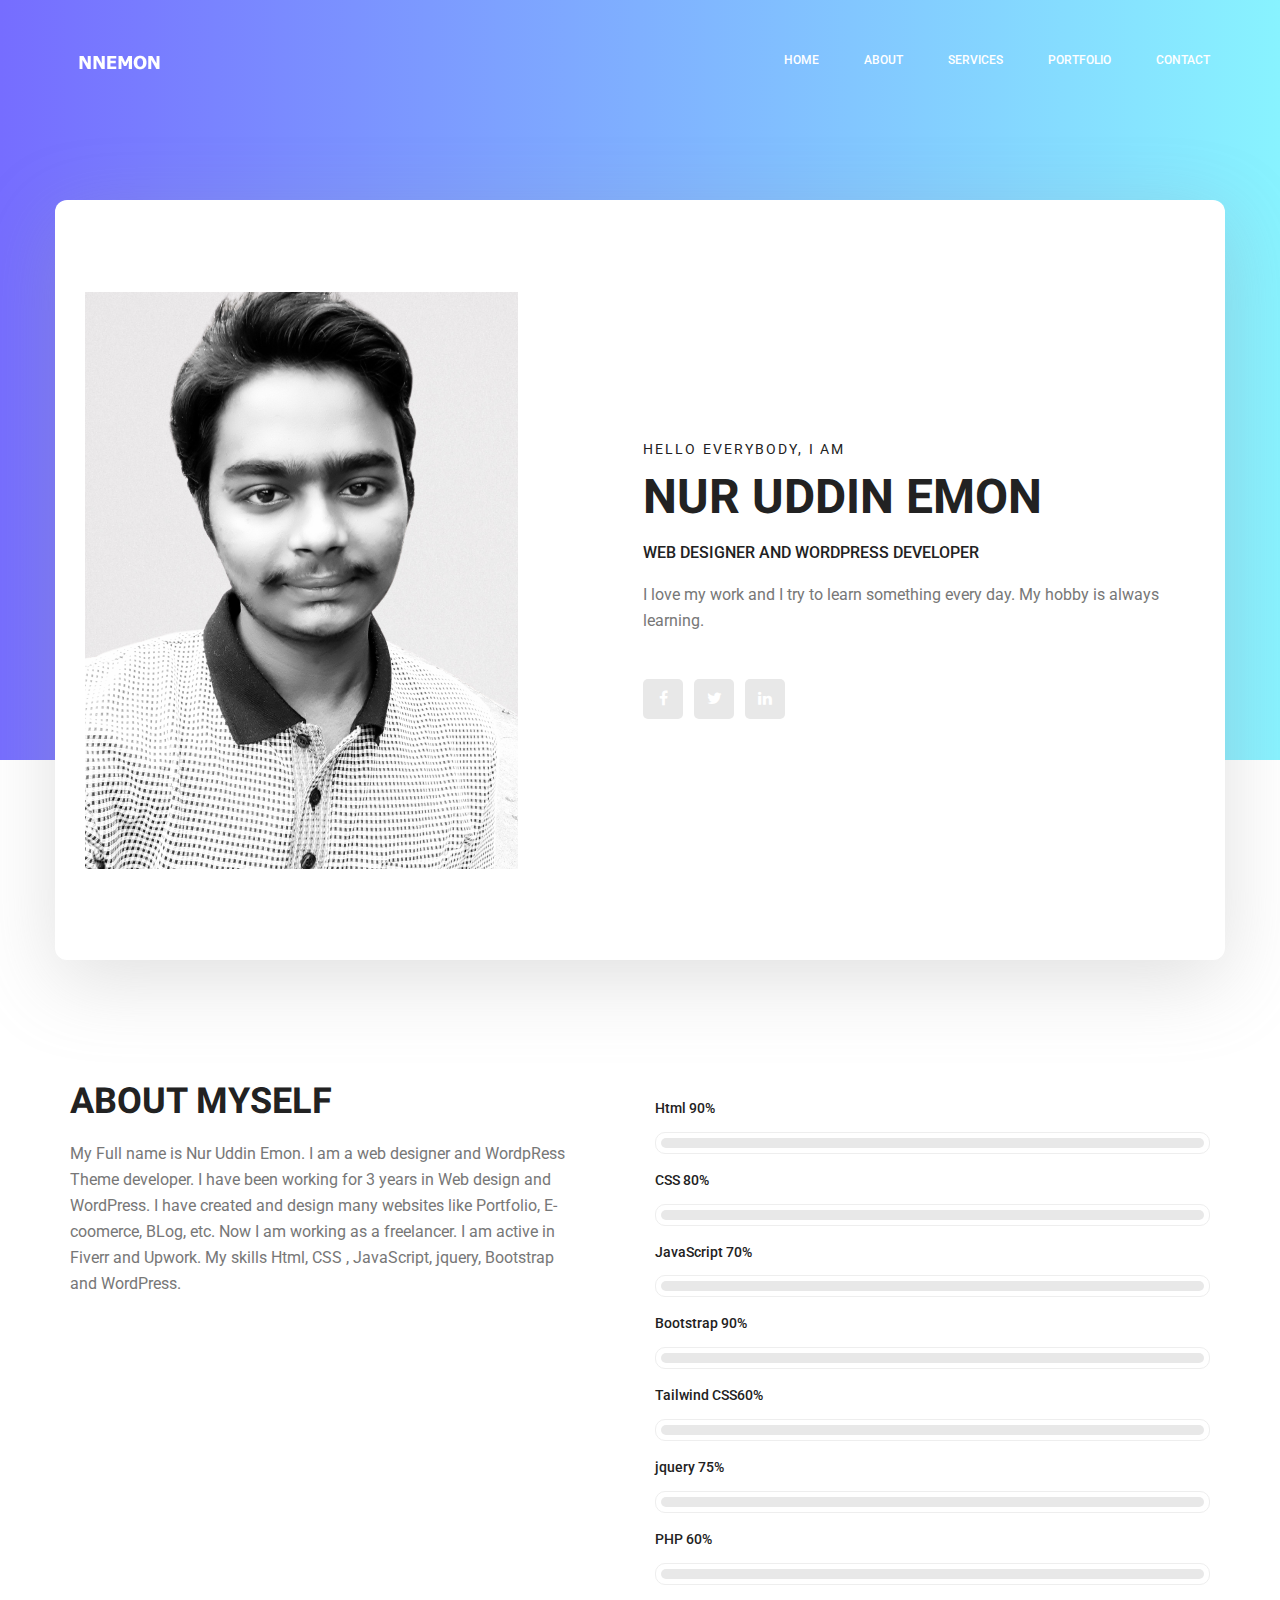
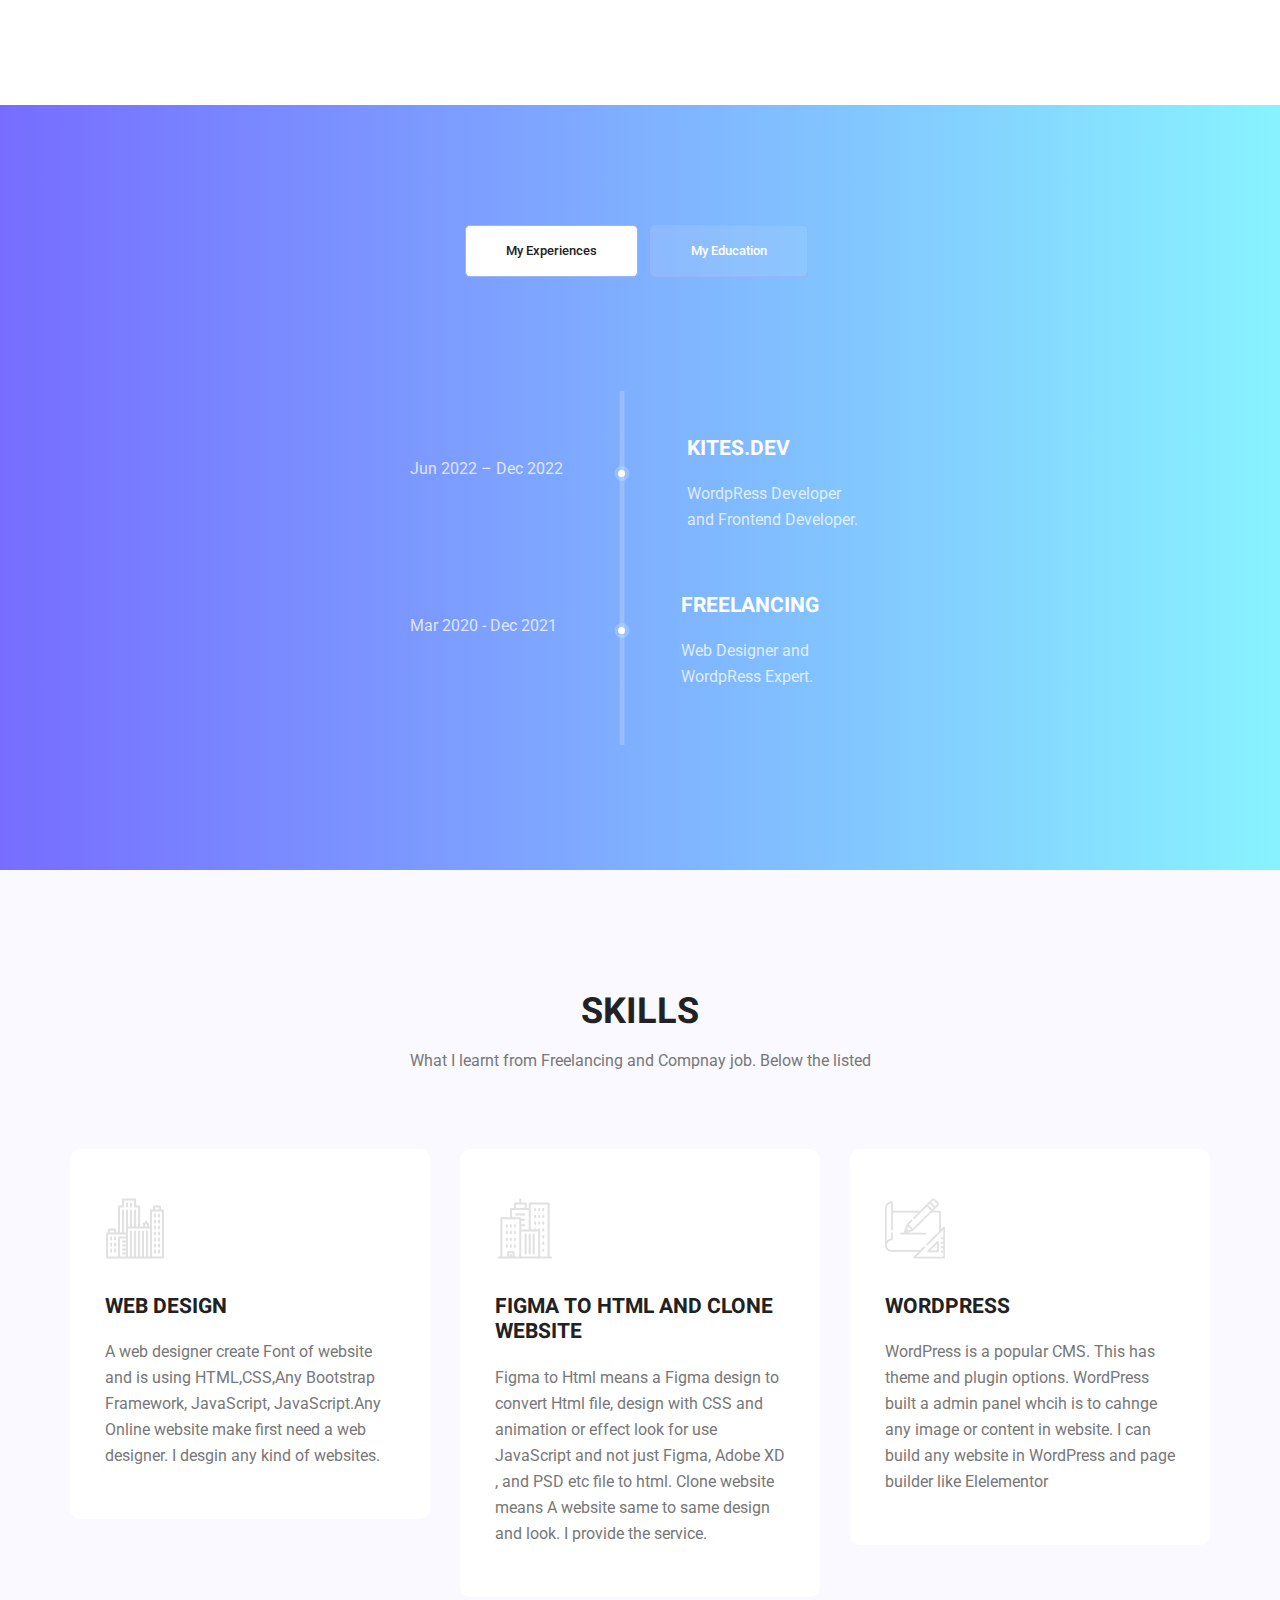
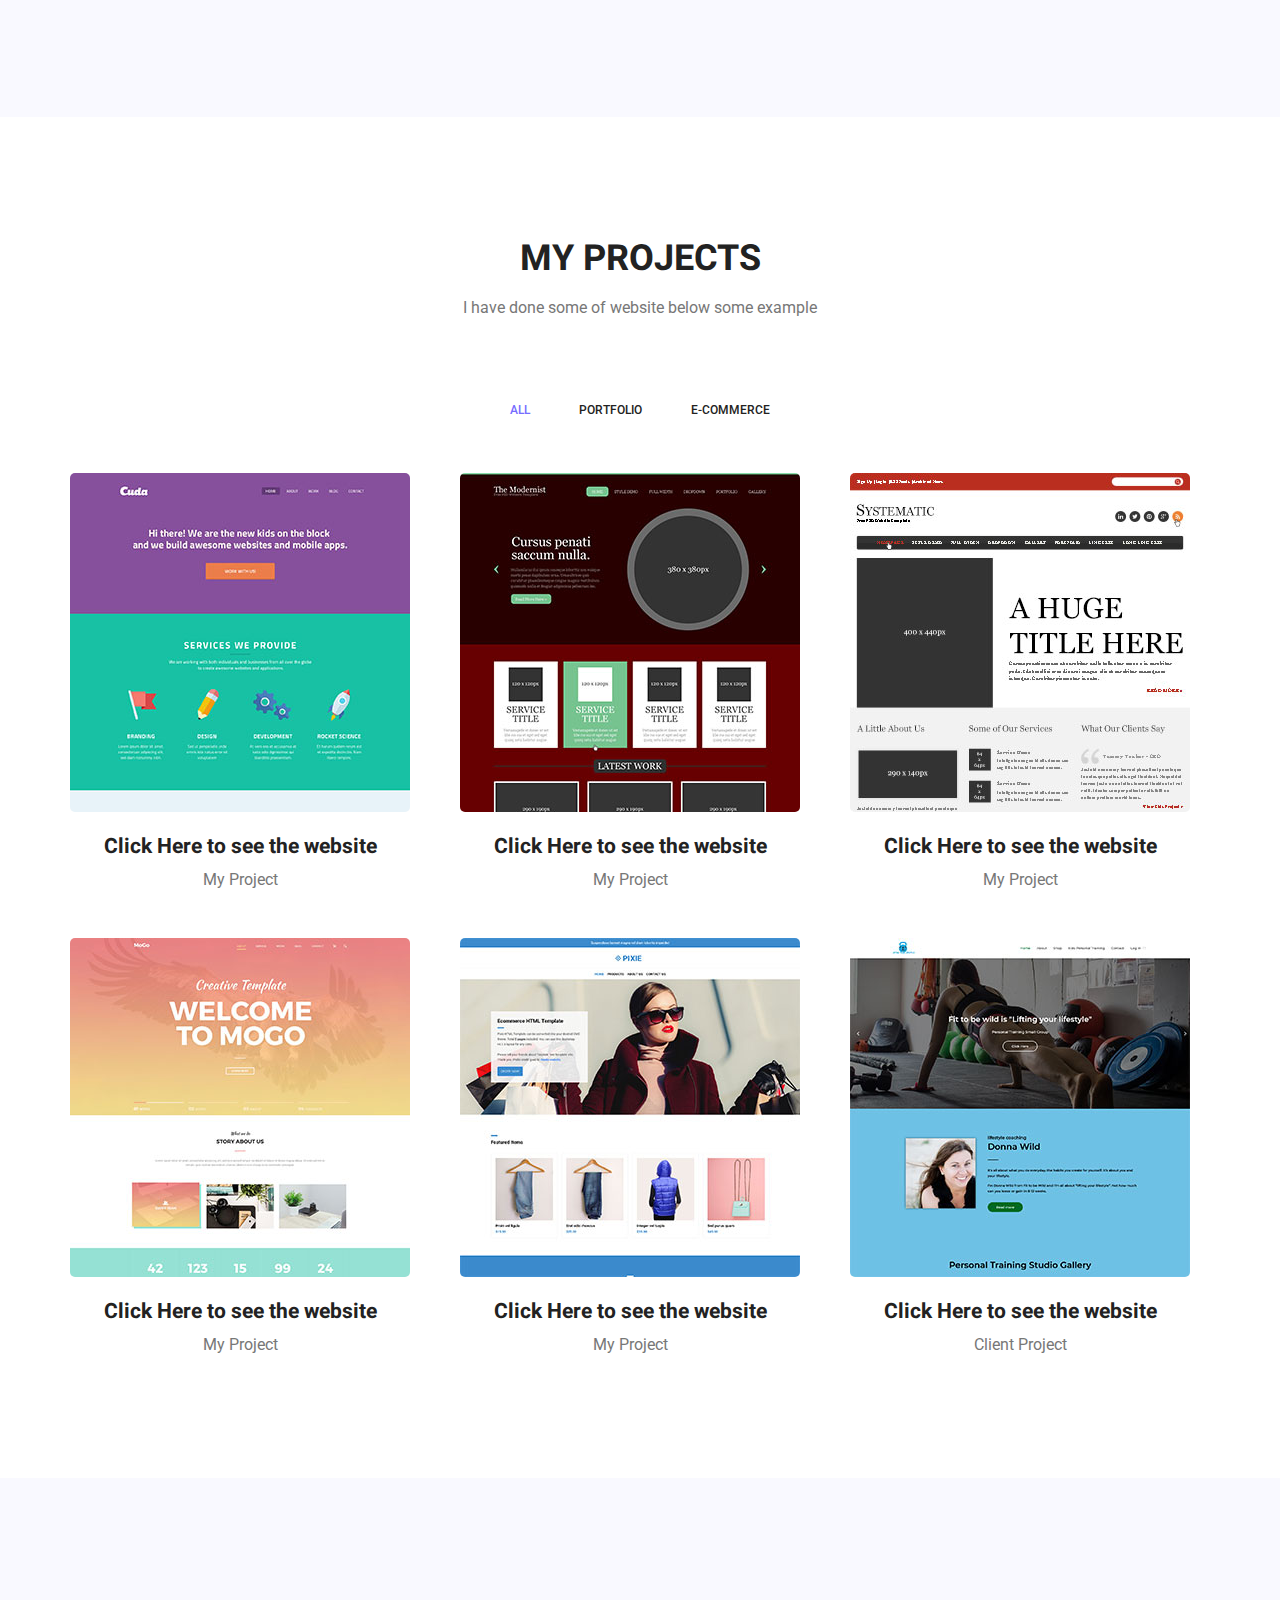
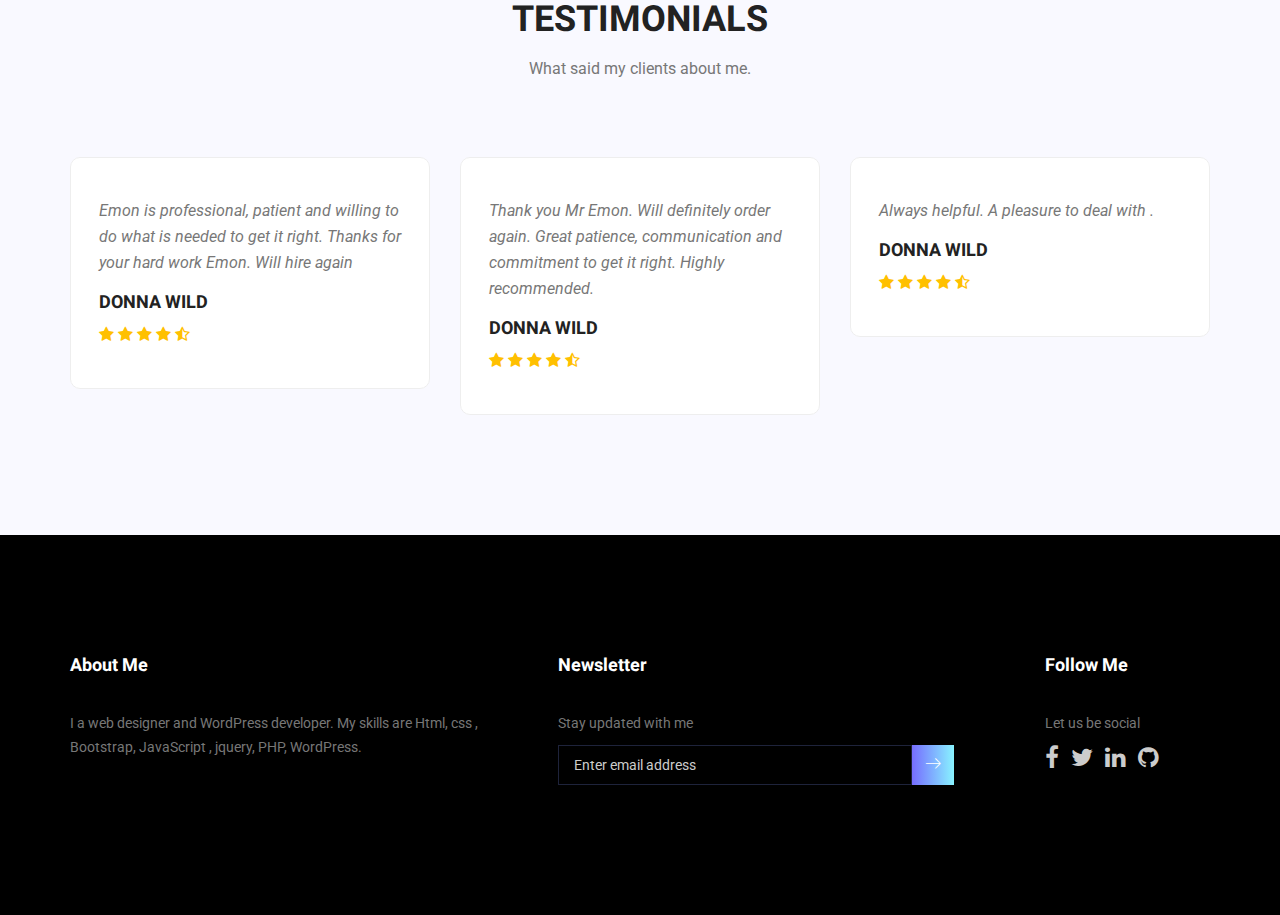
<file: index.html>
<!doctype html>
<html lang="en">
    <head>
        <!-- Required meta tags -->
        <meta charset="utf-8">
        <meta name="viewport" content="width=device-width, initial-scale=1, shrink-to-fit=no">
        <link rel="icon" href="img/favicon.png" type="image/png">
        <title>EMON Personal Website</title>
        <!-- Bootstrap CSS -->
        <link rel="stylesheet" href="css/bootstrap.css">
        <link rel="stylesheet" href="vendors/linericon/style.css">
        <link rel="stylesheet" href="css/font-awesome.min.css">
        <link rel="stylesheet" href="vendors/owl-carousel/owl.carousel.min.css">
        <link rel="stylesheet" href="vendors/lightbox/simpleLightbox.css">
        <link rel="stylesheet" href="vendors/nice-select/css/nice-select.css">
        <link rel="stylesheet" href="vendors/animate-css/animate.css">
        <link rel="stylesheet" href="vendors/popup/magnific-popup.css">
        <link rel="stylesheet" href="vendors/flaticon/flaticon.css">
        <!-- main css -->
        <link rel="stylesheet" href="css/style.css">
        <link rel="stylesheet" href="css/responsive.css">
    </head>
    <body>
        
        <!--================Header Menu Area =================-->
        <header class="header_area">
            <div class="main_menu">
            	<nav class="navbar navbar-expand-lg navbar-light">
					<div class="container box_1620">
						<!-- Brand and toggle get grouped for better mobile display -->
						<a class="navbar-brand logo_h" href="index.html"><img src="img/NNNlogo.png" alt=""></a>
						<button class="navbar-toggler" type="button" data-toggle="collapse" data-target="#navbarSupportedContent" aria-controls="navbarSupportedContent" aria-expanded="false" aria-label="Toggle navigation">
							<span class="icon-bar"></span>
							<span class="icon-bar"></span>
							<span class="icon-bar"></span>
						</button>
						<!-- Collect the nav links, forms, and other content for toggling -->
						<div class="collapse navbar-collapse offset" id="navbarSupportedContent">
							<ul class="nav navbar-nav menu_nav ml-auto" id="nav" >
								<li class="nav-item active"><a class="nav-link" href="index.html">Home</a></li> 
								<li class="nav-item"><a class="nav-link" href="#about">About</a></li> 
								<li class="nav-item"><a class="nav-link" href="#service">Services</a></li> 
								<li class="nav-item"><a class="nav-link" href="#portfolio">Portfolio</a></li>
								<li class="nav-item"><a class="nav-link" href="contact.html">Contact</a></li>
							</ul>
						</div> 
					</div>
            	</nav>
            </div>
        </header>
        <!--================Header Menu Area =================-->
        
        <!--================Home Banner Area =================-->
        <section class="home_banner_area" id="about">
           	<div class="container box_1620">
           		<div class="banner_inner d-flex align-items-center">
					<div class="banner_content">
						<div class="media">
							<div class="d-flex">
								<img src="img/NNNpersonal.png" alt="">
							</div>
							<div class="media-body">
								<div class="personal_text">
									<h6>Hello Everybody, i am</h6>
									<h3>Nur Uddin Emon</h3>
									<h4>Web Designer and WordPress Developer</h4>
									<p>I love my work and I try to learn something every day. My hobby is always learning.</p>
									<ul class="list basic_info">
										<!--<li><a href="#"><i class="lnr lnr-calendar-full"></i> 14th April, 2002</a></li>
										 <li><a href="#"><i class="lnr lnr-phone-handset"></i> </a></li> 
										<li><a href="#"><i class="lnr lnr-envelope"></i>nuruddinemon17@gmail.com</a></li>
										<li><a href="#"><i class="lnr lnr-home"></i>Feni, Bangladesh</a></li>-->
									</ul>
									<ul class="list personal_social">
										<li><a href="https://www.facebook.com/iamnnemon"><i class="fa fa-facebook"></i></a></li>
										<li><a href="https://twitter.com/NurUddinEm0n"><i class="fa fa-twitter"></i></a></li>
										<li><a href="https://www.linkedin.com/in/nur-uddin-emon-8218a519a/"><i class="fa fa-linkedin"></i></a></li>
									</ul>
								</div>
							</div>
						</div>
					</div>
				</div>
            </div>
        </section>
        <!--================End Home Banner Area =================-->
        
        <!--================Welcome Area =================-->
        <section class="welcome_area p_120">
        	<div class="container">
        		<div class="row welcome_inner">
        			<div class="col-lg-6">
        				<div class="welcome_text">
        					<h4>About Myself</h4>
        					<p>My Full name is Nur Uddin Emon. I am a web designer and WordpRess Theme developer. I have been working for 3 years in Web design and WordPress. I have created and design many websites like Portfolio, E-coomerce, BLog, etc. Now I am working as a freelancer. I am active in Fiverr and Upwork. My skills Html, CSS , JavaScript, jquery, Bootstrap and WordPress.</p>
        					<!-- <div class="row">
        						<div class="col-md-4">
        							<div class="wel_item">
        								<i class="lnr lnr-database"></i>
        								<h4>$2.5M</h4>
        								<p>Total Donation</p>
        							</div>
        						</div>
        						<div class="col-md-4">
        							<div class="wel_item">
        								<i class="lnr lnr-book"></i>
        								<h4>1465</h4>
        								<p>Total Projects</p>
        							</div>
        						</div>
        						<div class="col-md-4">
        							<div class="wel_item">
        								<i class="lnr lnr-users"></i>
        								<h4>3965</h4>
        								<p>Total Volunteers</p>
        							</div>
        						</div>
        					</div> -->
        				</div>
        			</div>
        			<div class="col-lg-6">
        				<div class="tools_expert">
        					<div class="skill_main">
								<div class="skill_item">
									<h4>Html <span class="counter">90</span>%</h4>
									<div class="progress_br">
										<div class="progress">
											<div class="progress-bar" role="progressbar" aria-valuenow="95" aria-valuemin="0" aria-valuemax="100"></div>
										</div>
									</div>
								</div>
								<div class="skill_item">
									<h4>CSS <span class="counter">80</span>%</h4>
									<div class="progress_br">
										<div class="progress">
											<div class="progress-bar" role="progressbar" aria-valuenow="80" aria-valuemin="0" aria-valuemax="100"></div>
										</div>
									</div>
								</div>
								<div class="skill_item">
									<h4>JavaScript <span class="counter">70</span>%</h4>
									<div class="progress_br">
										<div class="progress">
											<div class="progress-bar" role="progressbar" aria-valuenow="70" aria-valuemin="0" aria-valuemax="100"></div>
										</div>
									</div>
								</div>
								<div class="skill_item">
									<h4>Bootstrap <span class="counter">90</span>%</h4>
									<div class="progress_br">
										<div class="progress">
											<div class="progress-bar" role="progressbar" aria-valuenow="90" aria-valuemin="0" aria-valuemax="100"></div>
										</div>
									</div>
								</div>
								<div class="skill_item">
									<h4>Tailwind CSS<span class="counter">60</span>%</h4>
									<div class="progress_br">
										<div class="progress">
											<div class="progress-bar" role="progressbar" aria-valuenow="60" aria-valuemin="0" aria-valuemax="100"></div>
										</div>
									</div>
								</div>
								<div class="skill_item">
									<h4>jquery <span class="counter">75</span>%</h4>
									<div class="progress_br">
										<div class="progress">
											<div class="progress-bar" role="progressbar" aria-valuenow="75" aria-valuemin="0" aria-valuemax="100"></div>
										</div>
									</div>
								</div>
								<div class="skill_item">
									<h4>PHP <span class="counter">60</span>%</h4>
									<div class="progress_br">
										<div class="progress">
											<div class="progress-bar" role="progressbar" aria-valuenow="60" aria-valuemin="0" aria-valuemax="100"></div>
										</div>
									</div>
								</div>
							</div>
        				</div>
        			</div>
        		</div>
        	</div>
        </section>
        <!--================End Welcome Area =================-->
        
        <!--================My Tabs Area =================-->
        <section class="mytabs_area p_120">
        	<div class="container">
        		<div class="tabs_inner">
					<ul class="nav nav-tabs" id="myTab" role="tablist">
						<li class="nav-item">
							<a class="nav-link active" id="home-tab" data-toggle="tab" href="#home" role="tab" aria-controls="home" aria-selected="true">My Experiences</a>
						</li>
						<li class="nav-item">
							<a class="nav-link" id="profile-tab" data-toggle="tab" href="#profile" role="tab" aria-controls="profile" aria-selected="false">My Education</a>
						</li>
					</ul>
					<div class="tab-content" id="myTabContent">
						<div class="tab-pane fade show active" id="home" role="tabpanel" aria-labelledby="home-tab">
							<ul class="list">
								<li>
									<span></span>
									<div class="media">
										<div class="d-flex">
											<p>Jun 2022 – Dec 2022</p>
										</div>
										<div class="media-body">
											<h4 class="pl-sm-4">Kites.Dev</h4>
											<p class="pl-sm-4">WordpRess Developer and Frontend Developer.</p>
										</div>
									</div>
								</li>
								<li>
									<span></span>
									<div class="media">
										<div class="d-flex">
											<p>Mar 2020 - Dec 2021</p>
										</div>
										<div class="media-body">
											<h4 class="pl-sm-4">Freelancing</h4>
											<p class="pl-sm-4">Web Designer and WordpRess Expert.</p>
										</div>
									</div>
								</li>
								
							</ul>
						</div>
						<div class="tab-pane fade" id="profile" role="tabpanel" aria-labelledby="profile-tab">
							<ul class="list">
								<li>
									<span></span>
									<div class="media">
										<div class="d-flex">
											<p>August 2023 - August 2027</p>
										</div>
										<div class="media-body">
											<h4 class="pl-sm-5">Computer Science & Engineering</h4>
											<p class="pl-sm-5">City University</p>
										</div>
									</div>
								</li>
							</ul>
						</div>
					</div>
        		</div>
        	</div>
        </section>
        <!--================End My Tabs Area =================-->
        
        <!--================Feature Area =================-->
        <section class="feature_area p_120" id="service">
        	<div class="container">
        		<div class="main_title">
        			<h2>Skills</h2>
        			<p>What I learnt from Freelancing and Compnay job. Below the listed</p>
        		</div>
        		<div class="feature_inner row">
        			<div class="col-lg-4 col-md-6">
        				<div class="feature_item">
        					<i class="flaticon-city"></i>
        					<h4>Web design</h4>
        					<p>A web designer create Font of website and is using HTML,CSS,Any Bootstrap Framework, JavaScript, JavaScript.Any Online website make first need a web designer. I desgin any kind of websites.</p>
        				</div>
        			</div>
        			<div class="col-lg-4 col-md-6">
        				<div class="feature_item">
        					<i class="flaticon-skyline"></i>
        					<h4>Figma to Html and clone website</h4>
        					<p>Figma to Html means a Figma design to convert Html file, design with CSS and animation or effect look for use JavaScript and not just Figma, Adobe XD , and PSD etc file to html. Clone website means A website same to same design and look. I provide the service.</p>
        				</div>
        			</div>
        			<div class="col-lg-4 col-md-6">
        				<div class="feature_item">
        					<i class="flaticon-sketch"></i>
        					<h4>WordPress</h4>
        					<p>WordPress is a popular CMS. This has theme and plugin options. WordPress built a admin panel whcih is to cahnge any image or content in website. I can build any website in WordPress and page builder like Elelementor</p>
        				</div>
        			</div>
        		</div>
        	</div>
        </section>
        <!--================End Feature Area =================-->
        
        <!--================Home Gallery Area =================-->
        <section class="home_gallery_area p_120" id="portfolio">
        	<div class="container">
        		<div class="main_title">
        			<h2>My Projects</h2>
        			<p>I have done some of website below some example</p>
        		</div>
        		<div class="isotope_fillter">
        			<ul class="gallery_filter list">
						<li class="active" data-filter="*"><a href="#">All</a></li>
						<li data-filter=".portfolio"><a href="#">Portfolio</a></li>
						<li data-filter=".ecommerce"><a href="#">E-commerce</a></li>
					</ul>
        		</div>
        	</div>
        	<div class="container">
        		<div class="gallery_f_inner row imageGallery1">
        			<div class="col-lg-4 col-md-4 col-sm-6 portfolio">
        				<div class="h_gallery_item">
        					<div class="g_img_item">
        						<img class="img-fluid" src="img/gallery/portfolio-1.jpg" alt="">
        						<a class="light" href="img/gallery/cuda.jpg"><img src="img/gallery/icon.png" alt=""></a>
        					</div>
        					<div class="g_item_text">
        						<a href="https://n-u-emon.github.io/cuda/"><h4>Click Here to see the website</h4></a>
        						<p>My Project</p>
        					</div>
        				</div>
        			</div>
        			<div class="col-lg-4 col-md-4 col-sm-6 portfolio">
        				<div class="h_gallery_item">
        					<div class="g_img_item">
        						<img class="img-fluid" src="img/gallery/portfolio-2.jpg" alt="">
        						<a class="light" href="img/gallery/the-modernist.jpg"><img src="img/gallery/icon.png" alt=""></a>
        					</div>
        					<div class="g_item_text">
        						<a href="https://n-u-emon.github.io/themodernist/"><h4>Click Here to see the website</h4></a>
        						<p>My Project</p>
        					</div>
        				</div>
        			</div>
        			<div class="col-lg-4 col-md-4 col-sm-6 portfolio">
        				<div class="h_gallery_item">
        					<div class="g_img_item">
        						<img class="img-fluid" src="img/gallery/portfolio-3.jpg" alt="">
        						<a class="light" href="img/gallery/systematic.jpg"><img src="img/gallery/icon.png" alt=""></a>
        					</div>
        					<div class="g_item_text">
        						<a href="https://n-u-emon.github.io/systamatic/"><h4>Click Here to see the website</h4></a>
        						<p>My Project</p>
        					</div>
        				</div>
        			</div>
        			<div class="col-lg-4 col-md-4 col-sm-6 portfolio">
        				<div class="h_gallery_item">
        					<div class="g_img_item">
        						<img class="img-fluid" src="img/gallery/portfolio-4.jpg" alt="">
        						<a class="light" href="img/gallery/MoGo.jpg"><img src="img/gallery/icon.png" alt=""></a>
        					</div>
        					<div class="g_item_text">
        						<a href="https://n-u-emon.github.io/mogo/"><h4>Click Here to see the website</h4></a>
        						<p>My Project</p>
        					</div>
        				</div>
        			</div>
        			<div class="col-lg-4 col-md-4 col-sm-6 ecommerce">
        				<div class="h_gallery_item">
        					<div class="g_img_item">
        						<img class="img-fluid" src="img/gallery/portfolio-5.jpg" alt="">
        						<a class="light" href="img/gallery/Pixie.png"><img src="img/gallery/icon.png" alt=""></a>
        					</div>
        					<div class="g_item_text">
        						<a href="https://n-u-emon.github.io/pixie/"><h4>Click Here to see the website</h4></a>
        						<p>My Project</p>
        					</div>
        				</div>
        			</div>
        			<div class="col-lg-4 col-md-4 col-sm-6 portfolio">
        				<div class="h_gallery_item">
        					<div class="g_img_item">
        						<img class="img-fluid" src="img/gallery/portfolio-6.jpg" alt="">
        						<a class="light" href="img/gallery/Liftingyourlifestyle.png"><img src="img/gallery/icon.png" alt=""></a>
        					</div>
        					<div class="g_item_text">
        						<a href="https://liftingyourlifestyle.com/"><h4>Click Here to see the website</h4></a>
        						<p>Client Project</p>
        					</div>
        				</div>
        			</div>
        		</div>
        		<!-- <div class="more_btn">
        			<a class="main_btn" href="#">Load More Items</a>
        		</div> -->
        	</div>
        </section>
        <!--================End Home Gallery Area =================-->
        
        <!--================Testimonials Area =================-->
        <section class="testimonials_area p_120">
        	<div class="container">
        		<div class="main_title">
        			<h2>Testimonials</h2>
        			<p>What said my clients about me.</p>
        		</div>
        		<div class="testi_inner">
					<div class="testi_slider owl-carousel">
						<div class="item">
							<div class="testi_item">
								<p>Emon is professional, patient and willing to do what is needed to get it right. Thanks for your hard work Emon. Will hire again</p>
								<h4>Donna wild</h4>
								<a href="#"><i class="fa fa-star"></i></a>
								<a href="#"><i class="fa fa-star"></i></a>
								<a href="#"><i class="fa fa-star"></i></a>
								<a href="#"><i class="fa fa-star"></i></a>
								<a href="#"><i class="fa fa-star-half-o"></i></a>
							</div>
						</div>
						<div class="item">
							<div class="testi_item">
								<p>Thank you Mr Emon. Will definitely order again. Great patience, communication and commitment to get it right. Highly recommended.</p>
								<h4>Donna wild</h4>
								<a href="#"><i class="fa fa-star"></i></a>
								<a href="#"><i class="fa fa-star"></i></a>
								<a href="#"><i class="fa fa-star"></i></a>
								<a href="#"><i class="fa fa-star"></i></a>
								<a href="#"><i class="fa fa-star-half-o"></i></a>
							</div>
						</div>
						<div class="item">
							<div class="testi_item">
								<p>Always helpful. A pleasure to deal with .</p>
								<h4>Donna wild</h4>
								<a href="#"><i class="fa fa-star"></i></a>
								<a href="#"><i class="fa fa-star"></i></a>
								<a href="#"><i class="fa fa-star"></i></a>
								<a href="#"><i class="fa fa-star"></i></a>
								<a href="#"><i class="fa fa-star-half-o"></i></a>
							</div>
						</div>
						<div class="item">
							<div class="testi_item">
								<p>Did a great job .</p>
								<h4>Ead</h4>
								<a href="#"><i class="fa fa-star"></i></a>
								<a href="#"><i class="fa fa-star"></i></a>
								<a href="#"><i class="fa fa-star"></i></a>
								<a href="#"><i class="fa fa-star"></i></a>
								<a href="#"><i class="fa fa-star-half-o"></i></a>
							</div>
						</div>
					</div>
        		</div>
        	</div>
        </section>
        <!--================End Testimonials Area =================-->
        
        <!--================Footer Area =================-->
        <footer class="footer_area p_120">
        	<div class="container">
        		<div class="row footer_inner">
        			<div class="col-lg-5 col-sm-6">
        				<aside class="f_widget ab_widget">
        					<div class="f_title">
        						<h3>About Me</h3>
        					</div>
        					<p> I a web designer and WordPress developer. My skills are Html, css , Bootstrap, JavaScript , jquery, PHP, WordPress.</p>
        				</aside>
        			</div>
        			<div class="col-lg-5 col-sm-6">
        				<aside class="f_widget news_widget">
        					<div class="f_title">
        						<h3>Newsletter</h3>
        					</div>
        					<p>Stay updated with me</p>
        					<div id="mc_embed_signup">
                                <form target="_blank" action="" method="get" class="">
                                	<div class="input-group d-flex flex-row">
                                        <input name="EMAIL" placeholder="Enter email address"  required="" type="email">
                                        <button class="btn sub-btn"><span class="lnr lnr-arrow-right"></span></button>		
                                    </div>				
                                    <div class="mt-10 info"></div>
                                </form>
								
                            </div>
        				</aside>
        			</div>
        			<div class="col-lg-2">
        				<aside class="f_widget ">
        					<div class="f_title">
        						<h3>Follow Me</h3>
        					</div>
        					<p>Let us be social</p>
        					<ul class="list-inline">
								<li class="list-inline-item"><a href="https://www.facebook.com/iamnnemon"><i class="fa fa-facebook"></i></a></li>
								<li class="list-inline-item"><a href="https://twitter.com/NurUddinEm0n"><i class="fa fa-twitter"></i></a></li>
								<li class="list-inline-item"><a href="https://www.linkedin.com/in/nur-uddin-emon-8218a519a/"><i class="fa fa-linkedin"></i></a></li>
								<li class="list-inline-item"><a href="https://github.com/N-U-Emon"><i class="fa fa-github"></i></a></li>
							</ul>
        				</aside>
						
        			</div>
        		</div>
        	</div>
        </footer>
        <!--================End Footer Area =================-->
        
        
        
        
        
        
        <!-- Optional JavaScript -->
        <!-- jQuery first, then Popper.js, then Bootstrap JS -->
        <script src="js/jquery-3.3.1.min.js"></script>
        <script src="js/popper.js"></script>
        <script src="js/bootstrap.min.js"></script>
        <script src="js/stellar.js"></script>
		<script src="vendors/navJS/jquery.nav.js"></script>
        <script src="vendors/lightbox/simpleLightbox.min.js"></script>
        <script src="vendors/nice-select/js/jquery.nice-select.min.js"></script>
        <script src="vendors/isotope/imagesloaded.pkgd.min.js"></script>
        <script src="vendors/isotope/isotope.pkgd.min.js"></script>
        <script src="vendors/owl-carousel/owl.carousel.min.js"></script>
        <script src="vendors/popup/jquery.magnific-popup.min.js"></script>
        <script src="js/jquery.ajaxchimp.min.js"></script>
        <script src="vendors/counter-up/jquery.waypoints.min.js"></script>
        <script src="vendors/counter-up/jquery.counterup.min.js"></script>
        <script src="js/mail-script.js"></script>
        <script src="js/theme.js"></script>
		<script type="js">
			$(document).ready(function(){
			$('#nav').onePageNav({
				currentClass: 'active',
				changeHash: false,
				scrollSpeed: 750,
				scrollThreshold: 0.5,
			});
			});
		</script>
    </body>
</html>
</file>
<file: vendors/linericon/style.css>
@font-face {
	font-family: 'Linearicons-Free';
	src:url('fonts/Linearicons-Free.eot?w118d');
	src:url('fonts/Linearicons-Free.eot?#iefixw118d') format('embedded-opentype'),
		url('fonts/Linearicons-Free.woff2?w118d') format('woff2'),
		url('fonts/Linearicons-Free.woff?w118d') format('woff'),
		url('fonts/Linearicons-Free.ttf?w118d') format('truetype'),
		url('fonts/Linearicons-Free.svg?w118d#Linearicons-Free') format('svg');
	font-weight: normal;
	font-style: normal;
}

.lnr {
	font-family: 'Linearicons-Free';
	speak: none;
	font-style: normal;
	font-weight: normal;
	font-variant: normal;
	text-transform: none;
	line-height: 1;

	/* Better Font Rendering =========== */
	-webkit-font-smoothing: antialiased;
	-moz-osx-font-smoothing: grayscale;
}

.lnr-home:before {
	content: "\e800";
}
.lnr-apartment:before {
	content: "\e801";
}
.lnr-pencil:before {
	content: "\e802";
}
.lnr-magic-wand:before {
	content: "\e803";
}
.lnr-drop:before {
	content: "\e804";
}
.lnr-lighter:before {
	content: "\e805";
}
.lnr-poop:before {
	content: "\e806";
}
.lnr-sun:before {
	content: "\e807";
}
.lnr-moon:before {
	content: "\e808";
}
.lnr-cloud:before {
	content: "\e809";
}
.lnr-cloud-upload:before {
	content: "\e80a";
}
.lnr-cloud-download:before {
	content: "\e80b";
}
.lnr-cloud-sync:before {
	content: "\e80c";
}
.lnr-cloud-check:before {
	content: "\e80d";
}
.lnr-database:before {
	content: "\e80e";
}
.lnr-lock:before {
	content: "\e80f";
}
.lnr-cog:before {
	content: "\e810";
}
.lnr-trash:before {
	content: "\e811";
}
.lnr-dice:before {
	content: "\e812";
}
.lnr-heart:before {
	content: "\e813";
}
.lnr-star:before {
	content: "\e814";
}
.lnr-star-half:before {
	content: "\e815";
}
.lnr-star-empty:before {
	content: "\e816";
}
.lnr-flag:before {
	content: "\e817";
}
.lnr-envelope:before {
	content: "\e818";
}
.lnr-paperclip:before {
	content: "\e819";
}
.lnr-inbox:before {
	content: "\e81a";
}
.lnr-eye:before {
	content: "\e81b";
}
.lnr-printer:before {
	content: "\e81c";
}
.lnr-file-empty:before {
	content: "\e81d";
}
.lnr-file-add:before {
	content: "\e81e";
}
.lnr-enter:before {
	content: "\e81f";
}
.lnr-exit:before {
	content: "\e820";
}
.lnr-graduation-hat:before {
	content: "\e821";
}
.lnr-license:before {
	content: "\e822";
}
.lnr-music-note:before {
	content: "\e823";
}
.lnr-film-play:before {
	content: "\e824";
}
.lnr-camera-video:before {
	content: "\e825";
}
.lnr-camera:before {
	content: "\e826";
}
.lnr-picture:before {
	content: "\e827";
}
.lnr-book:before {
	content: "\e828";
}
.lnr-bookmark:before {
	content: "\e829";
}
.lnr-user:before {
	content: "\e82a";
}
.lnr-users:before {
	content: "\e82b";
}
.lnr-shirt:before {
	content: "\e82c";
}
.lnr-store:before {
	content: "\e82d";
}
.lnr-cart:before {
	content: "\e82e";
}
.lnr-tag:before {
	content: "\e82f";
}
.lnr-phone-handset:before {
	content: "\e830";
}
.lnr-phone:before {
	content: "\e831";
}
.lnr-pushpin:before {
	content: "\e832";
}
.lnr-map-marker:before {
	content: "\e833";
}
.lnr-map:before {
	content: "\e834";
}
.lnr-location:before {
	content: "\e835";
}
.lnr-calendar-full:before {
	content: "\e836";
}
.lnr-keyboard:before {
	content: "\e837";
}
.lnr-spell-check:before {
	content: "\e838";
}
.lnr-screen:before {
	content: "\e839";
}
.lnr-smartphone:before {
	content: "\e83a";
}
.lnr-tablet:before {
	content: "\e83b";
}
.lnr-laptop:before {
	content: "\e83c";
}
.lnr-laptop-phone:before {
	content: "\e83d";
}
.lnr-power-switch:before {
	content: "\e83e";
}
.lnr-bubble:before {
	content: "\e83f";
}
.lnr-heart-pulse:before {
	content: "\e840";
}
.lnr-construction:before {
	content: "\e841";
}
.lnr-pie-chart:before {
	content: "\e842";
}
.lnr-chart-bars:before {
	content: "\e843";
}
.lnr-gift:before {
	content: "\e844";
}
.lnr-diamond:before {
	content: "\e845";
}
.lnr-linearicons:before {
	content: "\e846";
}
.lnr-dinner:before {
	content: "\e847";
}
.lnr-coffee-cup:before {
	content: "\e848";
}
.lnr-leaf:before {
	content: "\e849";
}
.lnr-paw:before {
	content: "\e84a";
}
.lnr-rocket:before {
	content: "\e84b";
}
.lnr-briefcase:before {
	content: "\e84c";
}
.lnr-bus:before {
	content: "\e84d";
}
.lnr-car:before {
	content: "\e84e";
}
.lnr-train:before {
	content: "\e84f";
}
.lnr-bicycle:before {
	content: "\e850";
}
.lnr-wheelchair:before {
	content: "\e851";
}
.lnr-select:before {
	content: "\e852";
}
.lnr-earth:before {
	content: "\e853";
}
.lnr-smile:before {
	content: "\e854";
}
.lnr-sad:before {
	content: "\e855";
}
.lnr-neutral:before {
	content: "\e856";
}
.lnr-mustache:before {
	content: "\e857";
}
.lnr-alarm:before {
	content: "\e858";
}
.lnr-bullhorn:before {
	content: "\e859";
}
.lnr-volume-high:before {
	content: "\e85a";
}
.lnr-volume-medium:before {
	content: "\e85b";
}
.lnr-volume-low:before {
	content: "\e85c";
}
.lnr-volume:before {
	content: "\e85d";
}
.lnr-mic:before {
	content: "\e85e";
}
.lnr-hourglass:before {
	content: "\e85f";
}
.lnr-undo:before {
	content: "\e860";
}
.lnr-redo:before {
	content: "\e861";
}
.lnr-sync:before {
	content: "\e862";
}
.lnr-history:before {
	content: "\e863";
}
.lnr-clock:before {
	content: "\e864";
}
.lnr-download:before {
	content: "\e865";
}
.lnr-upload:before {
	content: "\e866";
}
.lnr-enter-down:before {
	content: "\e867";
}
.lnr-exit-up:before {
	content: "\e868";
}
.lnr-bug:before {
	content: "\e869";
}
.lnr-code:before {
	content: "\e86a";
}
.lnr-link:before {
	content: "\e86b";
}
.lnr-unlink:before {
	content: "\e86c";
}
.lnr-thumbs-up:before {
	content: "\e86d";
}
.lnr-thumbs-down:before {
	content: "\e86e";
}
.lnr-magnifier:before {
	content: "\e86f";
}
.lnr-cross:before {
	content: "\e870";
}
.lnr-menu:before {
	content: "\e871";
}
.lnr-list:before {
	content: "\e872";
}
.lnr-chevron-up:before {
	content: "\e873";
}
.lnr-chevron-down:before {
	content: "\e874";
}
.lnr-chevron-left:before {
	content: "\e875";
}
.lnr-chevron-right:before {
	content: "\e876";
}
.lnr-arrow-up:before {
	content: "\e877";
}
.lnr-arrow-down:before {
	content: "\e878";
}
.lnr-arrow-left:before {
	content: "\e879";
}
.lnr-arrow-right:before {
	content: "\e87a";
}
.lnr-move:before {
	content: "\e87b";
}
.lnr-warning:before {
	content: "\e87c";
}
.lnr-question-circle:before {
	content: "\e87d";
}
.lnr-menu-circle:before {
	content: "\e87e";
}
.lnr-checkmark-circle:before {
	content: "\e87f";
}
.lnr-cross-circle:before {
	content: "\e880";
}
.lnr-plus-circle:before {
	content: "\e881";
}
.lnr-circle-minus:before {
	content: "\e882";
}
.lnr-arrow-up-circle:before {
	content: "\e883";
}
.lnr-arrow-down-circle:before {
	content: "\e884";
}
.lnr-arrow-left-circle:before {
	content: "\e885";
}
.lnr-arrow-right-circle:before {
	content: "\e886";
}
.lnr-chevron-up-circle:before {
	content: "\e887";
}
.lnr-chevron-down-circle:before {
	content: "\e888";
}
.lnr-chevron-left-circle:before {
	content: "\e889";
}
.lnr-chevron-right-circle:before {
	content: "\e88a";
}
.lnr-crop:before {
	content: "\e88b";
}
.lnr-frame-expand:before {
	content: "\e88c";
}
.lnr-frame-contract:before {
	content: "\e88d";
}
.lnr-layers:before {
	content: "\e88e";
}
.lnr-funnel:before {
	content: "\e88f";
}
.lnr-text-format:before {
	content: "\e890";
}
.lnr-text-format-remove:before {
	content: "\e891";
}
.lnr-text-size:before {
	content: "\e892";
}
.lnr-bold:before {
	content: "\e893";
}
.lnr-italic:before {
	content: "\e894";
}
.lnr-underline:before {
	content: "\e895";
}
.lnr-strikethrough:before {
	content: "\e896";
}
.lnr-highlight:before {
	content: "\e897";
}
.lnr-text-align-left:before {
	content: "\e898";
}
.lnr-text-align-center:before {
	content: "\e899";
}
.lnr-text-align-right:before {
	content: "\e89a";
}
.lnr-text-align-justify:before {
	content: "\e89b";
}
.lnr-line-spacing:before {
	content: "\e89c";
}
.lnr-indent-increase:before {
	content: "\e89d";
}
.lnr-indent-decrease:before {
	content: "\e89e";
}
.lnr-pilcrow:before {
	content: "\e89f";
}
.lnr-direction-ltr:before {
	content: "\e8a0";
}
.lnr-direction-rtl:before {
	content: "\e8a1";
}
.lnr-page-break:before {
	content: "\e8a2";
}
.lnr-sort-alpha-asc:before {
	content: "\e8a3";
}
.lnr-sort-amount-asc:before {
	content: "\e8a4";
}
.lnr-hand:before {
	content: "\e8a5";
}
.lnr-pointer-up:before {
	content: "\e8a6";
}
.lnr-pointer-right:before {
	content: "\e8a7";
}
.lnr-pointer-down:before {
	content: "\e8a8";
}
.lnr-pointer-left:before {
	content: "\e8a9";
}
</file>
<file: vendors/nice-select/css/nice-select.css>
.nice-select {
  -webkit-tap-highlight-color: transparent;
  background-color: #fff;
  border-radius: 5px;
  border: solid 1px #e8e8e8;
  box-sizing: border-box;
  clear: both;
  cursor: pointer;
  display: block;
  float: left;
  font-family: inherit;
  font-size: 14px;
  font-weight: normal;
  height: 42px;
  line-height: 40px;
  outline: none;
  padding-left: 18px;
  padding-right: 30px;
  position: relative;
  text-align: left !important;
  -webkit-transition: all 0.2s ease-in-out;
  transition: all 0.2s ease-in-out;
  -webkit-user-select: none;
     -moz-user-select: none;
      -ms-user-select: none;
          user-select: none;
  white-space: nowrap;
  width: auto; }
  .nice-select:hover {
    border-color: #dbdbdb; }
  .nice-select:active, .nice-select.open, .nice-select:focus {
    border-color: #999; }
  .nice-select:after {
    border-bottom: 2px solid #999;
    border-right: 2px solid #999;
    content: '';
    display: block;
    height: 5px;
    margin-top: -4px;
    pointer-events: none;
    position: absolute;
    right: 12px;
    top: 50%;
    -webkit-transform-origin: 66% 66%;
        -ms-transform-origin: 66% 66%;
            transform-origin: 66% 66%;
    -webkit-transform: rotate(45deg);
        -ms-transform: rotate(45deg);
            transform: rotate(45deg);
    -webkit-transition: all 0.15s ease-in-out;
    transition: all 0.15s ease-in-out;
    width: 5px; }
  .nice-select.open:after {
    -webkit-transform: rotate(-135deg);
        -ms-transform: rotate(-135deg);
            transform: rotate(-135deg); }
  .nice-select.open .list {
    opacity: 1;
    pointer-events: auto;
    -webkit-transform: scale(1) translateY(0);
        -ms-transform: scale(1) translateY(0);
            transform: scale(1) translateY(0); }
  .nice-select.disabled {
    border-color: #ededed;
    color: #999;
    pointer-events: none; }
    .nice-select.disabled:after {
      border-color: #cccccc; }
  .nice-select.wide {
    width: 100%; }
    .nice-select.wide .list {
      left: 0 !important;
      right: 0 !important; }
  .nice-select.right {
    float: right; }
    .nice-select.right .list {
      left: auto;
      right: 0; }
  .nice-select.small {
    font-size: 12px;
    height: 36px;
    line-height: 34px; }
    .nice-select.small:after {
      height: 4px;
      width: 4px; }
    .nice-select.small .option {
      line-height: 34px;
      min-height: 34px; }
  .nice-select .list {
    background-color: #fff;
    border-radius: 5px;
    box-shadow: 0 0 0 1px rgba(68, 68, 68, 0.11);
    box-sizing: border-box;
    margin-top: 4px;
    opacity: 0;
    overflow: hidden;
    padding: 0;
    pointer-events: none;
    position: absolute;
    top: 100%;
    left: 0;
    -webkit-transform-origin: 50% 0;
        -ms-transform-origin: 50% 0;
            transform-origin: 50% 0;
    -webkit-transform: scale(0.75) translateY(-21px);
        -ms-transform: scale(0.75) translateY(-21px);
            transform: scale(0.75) translateY(-21px);
    -webkit-transition: all 0.2s cubic-bezier(0.5, 0, 0, 1.25), opacity 0.15s ease-out;
    transition: all 0.2s cubic-bezier(0.5, 0, 0, 1.25), opacity 0.15s ease-out;
    z-index: 9; }
    .nice-select .list:hover .option:not(:hover) {
      background-color: transparent !important; }
  .nice-select .option {
    cursor: pointer;
    font-weight: 400;
    line-height: 40px;
    list-style: none;
    min-height: 40px;
    outline: none;
    padding-left: 18px;
    padding-right: 29px;
    text-align: left;
    -webkit-transition: all 0.2s;
    transition: all 0.2s; }
    .nice-select .option:hover, .nice-select .option.focus, .nice-select .option.selected.focus {
      background-color: #f6f6f6; }
    .nice-select .option.selected {
      font-weight: bold; }
    .nice-select .option.disabled {
      background-color: transparent;
      color: #999;
      cursor: default; }

.no-csspointerevents .nice-select .list {
  display: none; }

.no-csspointerevents .nice-select.open .list {
  display: block; }
</file>
<file: vendors/flaticon/flaticon.css>
/*
  	Flaticon icon font: Flaticon
  	Creation date: 26/06/2018 17:19
  	*/

@font-face {
  font-family: "Flaticon";
  src: url("./Flaticon.eot");
  src: url("./Flaticon.eot?#iefix") format("embedded-opentype"),
       url("./Flaticon.woff") format("woff"),
       url("./Flaticon.ttf") format("truetype"),
       url("./Flaticon.svg#Flaticon") format("svg");
  font-weight: normal;
  font-style: normal;
}

@media screen and (-webkit-min-device-pixel-ratio:0) {
  @font-face {
    font-family: "Flaticon";
    src: url("./Flaticon.svg#Flaticon") format("svg");
  }
}

[class^="flaticon-"]:before, [class*=" flaticon-"]:before,
[class^="flaticon-"]:after, [class*=" flaticon-"]:after {   
  font-family: Flaticon;
        font-size: 20px;
font-style: normal;
margin-left: 20px;
}

.flaticon-skyline:before { content: "\f100"; }
.flaticon-sketch:before { content: "\f101"; }
.flaticon-city:before { content: "\f102"; }
</file>
<file: css/style.css>
/*----------------------------------------------------*/
/*font Variables*/
/*Color Variables*/
/*=================== fonts ====================*/
@import url("https://fonts.googleapis.com/css?family=Heebo:300,400,700,900|Roboto:300,400,500,700");
/*---------------------------------------------------- */
/*----------------------------------------------------*/
.list {
  list-style: none;
  margin: 0px;
  padding: 0px; }

a {
  text-decoration: none;
  transition: all 0.3s ease-in-out; }
  a:hover, a:focus {
    text-decoration: none;
    outline: none; }

.row.m0 {
  margin: 0px; }

body {
  line-height: 26px;
  font-size: 16px;
  font-family: "Roboto", sans-serif;
  font-weight: normal;
  color: #777777; }

h1, h2, h3, h4, h5, h6 {
  font-family: "Heebo", sans-serif;
  font-weight: bold; }

button:focus {
  outline: none;
  box-shadow: none; }

.p0 {
  padding-left: 0px;
  padding-right: 0px; }

.p_120 {
  padding-top: 120px;
  padding-bottom: 120px; }

.p_100 {
  padding-top: 100px;
  padding-bottom: 100px; }

.pad_top {
  padding-top: 120px; }

.pad_bt {
  padding-bottom: 120px; }

.mt-25 {
  margin-top: 25px; }

@media (min-width: 1200px) {
  .container {
    max-width: 1170px; } }

@media (min-width: 1620px) {
  .box_1620 {
    max-width: 1620px;
    margin: auto;
    width: 100%;
    padding-left: 0px;
    padding-right: 0px; } }
/* Main Title Area css
============================================================================================ */
.main_title {
  text-align: center;
  max-width: 670px;
  margin: 0px auto 75px; }
  .main_title h2 {
    font-family: "Heebo", sans-serif;
    font-size: 36px;
    color: #222222;
    margin-bottom: 15px;
    text-transform: uppercase; }
  .main_title p {
    font-size: 16px;
    font-family: "Roboto", sans-serif;
    font-weight: normal;
    line-height: 26px;
    color: #777777;
    margin-bottom: 0px; }

/* End Main Title Area css
============================================================================================ */
/*---------------------------------------------------- */
/*----------------------------------------------------*/
.header_area {
  position: absolute;
  width: 100%;
  top: 0;
  left: 0;
  z-index: 99;
  transition: background 0.4s, all 0.3s linear; }
  .header_area .navbar {
    background: transparent;
    padding: 0px;
    border: 0px;
    border-radius: 0px; }
    .header_area .navbar .nav .nav-item {
      margin-right: 45px; }
      .header_area .navbar .nav .nav-item .nav-link {
        font: 500 12px/120px "Roboto", sans-serif;
        text-transform: uppercase;
        color: #fff;
        padding: 0px;
        display: inline-block; }
        .header_area .navbar .nav .nav-item .nav-link:after {
          display: none; }
      .header_area .navbar .nav .nav-item:hover .nav-link, .header_area .navbar .nav .nav-item.active .nav-link {
        color: #fff; }
      .header_area .navbar .nav .nav-item.submenu {
        position: relative; }
        .header_area .navbar .nav .nav-item.submenu ul {
          border: none;
          padding: 0px;
          border-radius: 0px;
          box-shadow: none;
          margin: 0px;
          background: #fff;
          box-shadow: 0px 3px 16px 0px rgba(0, 0, 0, 0.1); }
          @media (min-width: 992px) {
            .header_area .navbar .nav .nav-item.submenu ul {
              position: absolute;
              top: 120%;
              left: 0px;
              min-width: 200px;
              text-align: left;
              opacity: 0;
              transition: all 300ms ease-in;
              visibility: hidden;
              display: block;
              border: none;
              padding: 0px;
              border-radius: 0px; } }
          .header_area .navbar .nav .nav-item.submenu ul:before {
            content: "";
            width: 0;
            height: 0;
            border-style: solid;
            border-width: 10px 10px 0 10px;
            border-color: #eeeeee transparent transparent transparent;
            position: absolute;
            right: 24px;
            top: 45px;
            z-index: 3;
            opacity: 0;
            transition: all 400ms linear; }
          .header_area .navbar .nav .nav-item.submenu ul .nav-item {
            display: block;
            float: none;
            margin-right: 0px;
            border-bottom: 1px solid #ededed;
            margin-left: 0px;
            transition: all 0.4s linear; }
            .header_area .navbar .nav .nav-item.submenu ul .nav-item .nav-link {
              line-height: 45px;
              color: #222222;
              padding: 0px 30px;
              transition: all 150ms linear;
              display: block;
              margin-right: 0px; }
            .header_area .navbar .nav .nav-item.submenu ul .nav-item:last-child {
              border-bottom: none; }
            .header_area .navbar .nav .nav-item.submenu ul .nav-item:hover .nav-link {
              background: #766dff;
              color: #fff; }
        @media (min-width: 992px) {
          .header_area .navbar .nav .nav-item.submenu:hover ul {
            visibility: visible;
            opacity: 1;
            top: 100%; } }
        .header_area .navbar .nav .nav-item.submenu:hover ul .nav-item {
          margin-top: 0px; }
      .header_area .navbar .nav .nav-item:last-child {
        margin-right: 0px; }
    .header_area .navbar .search {
      font-size: 12px;
      line-height: 60px;
      display: inline-block;
      color: #222222;
      margin-left: 80px; }
      .header_area .navbar .search i {
        font-weight: 600; }
  .header_area.navbar_fixed .main_menu {
    position: fixed;
    width: 100%;
    top: -70px;
    left: 0;
    right: 0;
    background: #000;
    transform: translateY(70px);
    transition: transform 500ms ease, background 500ms ease;
    -webkit-transition: transform 500ms ease, background 500ms ease;
    box-shadow: 0px 3px 16px 0px rgba(0, 0, 0, 0.1); }
    .header_area.navbar_fixed .main_menu .navbar .nav .nav-item .nav-link {
      line-height: 70px; }

.top_menu {
  background: #f9f9ff; }
  .top_menu .header_social li {
    display: inline-block;
    margin-right: 15px; }
    .top_menu .header_social li a {
      font-size: 14px;
      color: #777777;
      display: inline-block;
      line-height: 42px;
      transition: all 300ms linear 0s; }
    .top_menu .header_social li:last-child {
      margin-right: 0px; }
    .top_menu .header_social li:hover a {
      color: #766dff; }
  .top_menu .dn_btn {
    line-height: 42px;
    display: inline-block;
    font-size: 12px;
    margin-right: 30px;
    font-family: "Roboto", sans-serif;
    font-weight: normal;
    color: #777777;
    transition: all 300ms linear 0s; }
    .top_menu .dn_btn:hover {
      color: #766dff; }
    .top_menu .dn_btn:last-child {
      margin-right: 0px; }
  .top_menu .lan_pack {
    height: 30px;
    border: 1px solid #eeeeee;
    border-radius: 3px;
    line-height: 28px;
    font-size: 12px;
    font-family: "Roboto", sans-serif;
    font-weight: 500;
    padding-left: 19px;
    padding-right: 36px;
    color: #777777;
    background: #f9f9ff;
    margin-right: 5px;
    margin-top: 8px; }
    .top_menu .lan_pack .current {
      color: #777777; }
    .top_menu .lan_pack:after {
      content: "\f0d7";
      border: none !important;
      font: normal normal normal 12px/1 FontAwesome;
      transform: rotate(0deg);
      height: auto;
      margin-top: -6px;
      right: 20px; }

/*---------------------------------------------------- */
/*----------------------------------------------------*/
/* Home Banner Area css
============================================================================================ */
.home_banner_area {
  position: relative;
  z-index: 1;
  background-image: -moz-linear-gradient(0deg, #766dff 0%, #88f3ff 100%);
  background-image: -webkit-linear-gradient(0deg, #766dff 0%, #88f3ff 100%);
  background-image: -ms-linear-gradient(0deg, #766dff 0%, #88f3ff 100%);
  margin-bottom: 200px; }
  .home_banner_area .box_1620 {
    min-height: 700px;
    border-radius: 12px;
    position: relative;
    bottom: -200px;
    background: #fff;
    padding: 30px;
    box-shadow: 0px 20px 80px 0px rgba(153, 153, 153, 0.3); }
  .home_banner_area .banner_inner {
    position: relative;
    width: 100%;
    min-height: 700px;
    display: flex; }
    .home_banner_area .banner_inner .banner_content {
      color: #222222;
      vertical-align: middle;
      align-self: center;
      text-align: left; }
      .home_banner_area .banner_inner .banner_content .media .d-flex {
        padding-right: 125px; }
      .home_banner_area .banner_inner .banner_content .media .media-body {
        vertical-align: middle;
        align-self: center; }

.blog_banner {
  min-height: 780px;
  position: relative;
  z-index: 1;
  overflow: hidden;
  margin-bottom: 0px; }
  .blog_banner .banner_inner {
    background: #04091e;
    position: relative;
    overflow: hidden;
    width: 100%;
    min-height: 780px;
    z-index: 1; }
    .blog_banner .banner_inner .overlay {
      background: url(../img/banner/banner-2.jpg) no-repeat scroll center center;
      opacity: .5;
      height: 125%;
      position: absolute;
      left: 0px;
      top: 0px;
      width: 100%;
      z-index: -1; }
    .blog_banner .banner_inner .blog_b_text {
      max-width: 700px;
      margin: auto;
      color: #fff; }
      .blog_banner .banner_inner .blog_b_text h2 {
        font-size: 60px;
        font-weight: bold;
        font-family: "Heebo", sans-serif;
        line-height: 66px;
        margin-bottom: 15px;
        text-transform: uppercase; }
      .blog_banner .banner_inner .blog_b_text p {
        font-size: 16px;
        margin-bottom: 35px; }
      .blog_banner .banner_inner .blog_b_text .white_bg_btn {
        line-height: 42px;
        padding: 0px 45px;
        border-radius: 5px; }

.banner_box {
  max-width: 1620px;
  margin: auto; }

.banner_area {
  position: relative;
  z-index: 1;
  min-height: 350px;
  background-image: -moz-linear-gradient(0deg, #766dff 0%, #88f3ff 100%);
  background-image: -webkit-linear-gradient(0deg, #766dff 0%, #88f3ff 100%);
  background-image: -ms-linear-gradient(0deg, #766dff 0%, #88f3ff 100%);
  margin-bottom: 120px; }
  .banner_area .box_1620 {
    background: #fff;
    min-height: 360px;
    border-radius: 12px;
    position: relative;
    bottom: -120px;
    box-shadow: 0px 20px 80px 0px rgba(153, 153, 153, 0.3); }
  .banner_area .banner_inner {
    position: relative;
    overflow: hidden;
    width: 100%;
    min-height: 360px;
    z-index: 1; }
    .banner_area .banner_inner .banner_content h2 {
      color: #222222;
      font-size: 48px;
      font-family: "Heebo", sans-serif;
      margin-bottom: 0px;
      font-weight: bold; }
    .banner_area .banner_inner .banner_content .page_link a {
      font-size: 14px;
      color: #222222;
      font-family: "Roboto", sans-serif;
      margin-right: 32px;
      position: relative; }
      .banner_area .banner_inner .banner_content .page_link a:before {
        content: "\e87a";
        font-family: 'Linearicons-Free';
        position: absolute;
        right: -25px;
        top: 50%;
        transform: translateY(-50%); }
      .banner_area .banner_inner .banner_content .page_link a:last-child {
        margin-right: 0px; }
        .banner_area .banner_inner .banner_content .page_link a:last-child:before {
          display: none; }
      .banner_area .banner_inner .banner_content .page_link a:hover {
        color: #766dff; }

/* End Home Banner Area css
============================================================================================ */
/*---------------------------------------------------- */
/*----------------------------------------------------*/
/* Latest Blog Area css
============================================================================================ */
.latest_blog_inner {
  margin-bottom: -30px; }

.l_blog_item {
  margin-bottom: 30px; }
  .l_blog_item .date {
    font-size: 13px;
    font-family: "Roboto", sans-serif;
    font-weight: normal;
    color: #777777;
    margin-top: 20px;
    display: block;
    margin-bottom: 15px; }
  .l_blog_item h4 {
    font-size: 18px;
    line-height: 24px;
    color: #222222;
    border-bottom: 1px solid #eeeeee;
    padding-bottom: 20px;
    margin-bottom: 20px;
    transition: all 300ms linear 0s; }
  .l_blog_item p {
    margin-bottom: 0px; }
  .l_blog_item:hover h4 {
    color: #766dff; }

/* End Latest Blog Area css
============================================================================================ */
/*================= latest_blog_area css =============*/
.single-recent-blog-post {
  margin-bottom: 30px; }
  .single-recent-blog-post .thumb {
    overflow: hidden; }
    .single-recent-blog-post .thumb img {
      transition: all 0.7s linear; }
  .single-recent-blog-post .details {
    padding-top: 30px; }
    .single-recent-blog-post .details .sec_h4 {
      line-height: 24px;
      padding: 10px 0px 13px;
      transition: all 0.3s linear; }
      .single-recent-blog-post .details .sec_h4:hover {
        color: #777777; }
  .single-recent-blog-post .date {
    font-size: 14px;
    line-height: 24px;
    font-weight: 400; }
  .single-recent-blog-post:hover img {
    transform: scale(1.23) rotate(10deg); }

.tags .tag_btn {
  font-size: 12px;
  font-weight: 500;
  line-height: 20px;
  border: 1px solid #eeeeee;
  display: inline-block;
  padding: 1px 18px;
  text-align: center;
  color: #222222; }
  .tags .tag_btn:before {
    background: #766dff; }
  .tags .tag_btn + .tag_btn {
    margin-left: 2px; }

/*========= blog_categorie_area css ===========*/
.blog_categorie_area {
  padding-top: 80px;
  padding-bottom: 80px; }

.categories_post {
  position: relative;
  text-align: center;
  cursor: pointer; }
  .categories_post img {
    max-width: 100%; }
  .categories_post .categories_details {
    position: absolute;
    top: 20px;
    left: 20px;
    right: 20px;
    bottom: 20px;
    background: rgba(34, 34, 34, 0.8);
    color: #fff;
    transition: all 0.3s linear;
    display: flex;
    align-items: center;
    justify-content: center; }
    .categories_post .categories_details h5 {
      margin-bottom: 0px;
      font-size: 18px;
      line-height: 26px;
      text-transform: uppercase;
      color: #fff;
      position: relative; }
    .categories_post .categories_details p {
      font-weight: 300;
      font-size: 14px;
      line-height: 26px;
      margin-bottom: 0px; }
    .categories_post .categories_details .border_line {
      margin: 10px 0px;
      background: #fff;
      width: 100%;
      height: 1px; }
  .categories_post:hover .categories_details {
    background-image: -moz-linear-gradient(0deg, #766dff 0%, #88f3ff 100%);
    background-image: -webkit-linear-gradient(0deg, #766dff 0%, #88f3ff 100%);
    background-image: -ms-linear-gradient(0deg, #766dff 0%, #88f3ff 100%);
    opacity: 0.851; }

/*============ blog_left_sidebar css ==============*/
.blog_item {
  margin-bottom: 40px; }

.blog_info {
  padding-top: 30px; }
  .blog_info .post_tag {
    padding-bottom: 20px; }
    .blog_info .post_tag a {
      font: 300 14px/21px "Roboto", sans-serif;
      color: #222222; }
      .blog_info .post_tag a:hover {
        color: #777777; }
      .blog_info .post_tag a.active {
        color: #766dff; }
  .blog_info .blog_meta li a {
    font: 300 14px/20px "Roboto", sans-serif;
    color: #777777;
    vertical-align: middle;
    padding-bottom: 12px;
    display: inline-block; }
    .blog_info .blog_meta li a i {
      color: #222222;
      font-size: 16px;
      font-weight: 600;
      padding-left: 15px;
      line-height: 20px;
      vertical-align: middle; }
    .blog_info .blog_meta li a:hover {
      color: #766dff; }

.blog_post img {
  max-width: 100%; }

.blog_details {
  padding-top: 20px; }
  .blog_details h2 {
    font-size: 24px;
    line-height: 36px;
    color: #222222;
    font-weight: 600;
    transition: all 0.3s linear; }
    .blog_details h2:hover {
      color: #766dff; }
  .blog_details p {
    margin-bottom: 26px; }

.view_btn {
  font-size: 14px;
  line-height: 36px;
  display: inline-block;
  color: #222222;
  font-weight: 500;
  padding: 0px 30px;
  background: #fff; }

.blog_right_sidebar {
  border: 1px solid #eeeeee;
  background: #fafaff;
  padding: 30px; }
  .blog_right_sidebar .widget_title {
    font-size: 18px;
    line-height: 25px;
    background: #766dff;
    text-align: center;
    color: #fff;
    padding: 8px 0px;
    margin-bottom: 30px; }
  .blog_right_sidebar .search_widget .input-group .form-control {
    font-size: 14px;
    line-height: 29px;
    border: 0px;
    width: 100%;
    font-weight: 300;
    color: #fff;
    padding-left: 20px;
    border-radius: 45px;
    z-index: 0;
    background: #766dff; }
    .blog_right_sidebar .search_widget .input-group .form-control.placeholder {
      color: #fff; }
    .blog_right_sidebar .search_widget .input-group .form-control:-moz-placeholder {
      color: #fff; }
    .blog_right_sidebar .search_widget .input-group .form-control::-moz-placeholder {
      color: #fff; }
    .blog_right_sidebar .search_widget .input-group .form-control::-webkit-input-placeholder {
      color: #fff; }
    .blog_right_sidebar .search_widget .input-group .form-control:focus {
      box-shadow: none; }
  .blog_right_sidebar .search_widget .input-group .btn-default {
    position: absolute;
    right: 20px;
    background: transparent;
    border: 0px;
    box-shadow: none;
    font-size: 14px;
    color: #fff;
    padding: 0px;
    top: 50%;
    transform: translateY(-50%);
    z-index: 1; }
  .blog_right_sidebar .author_widget {
    text-align: center; }
    .blog_right_sidebar .author_widget h4 {
      font-size: 18px;
      line-height: 20px;
      color: #222222;
      margin-bottom: 5px;
      margin-top: 30px; }
    .blog_right_sidebar .author_widget p {
      margin-bottom: 0px; }
    .blog_right_sidebar .author_widget .social_icon {
      padding: 7px 0px 15px; }
      .blog_right_sidebar .author_widget .social_icon a {
        font-size: 14px;
        color: #222222;
        transition: all 0.2s linear; }
        .blog_right_sidebar .author_widget .social_icon a + a {
          margin-left: 20px; }
        .blog_right_sidebar .author_widget .social_icon a:hover {
          color: #766dff; }
  .blog_right_sidebar .popular_post_widget .post_item .media-body {
    justify-content: center;
    align-self: center;
    padding-left: 20px; }
    .blog_right_sidebar .popular_post_widget .post_item .media-body h3 {
      font-size: 14px;
      line-height: 20px;
      color: #222222;
      margin-bottom: 4px;
      transition: all 0.3s linear; }
      .blog_right_sidebar .popular_post_widget .post_item .media-body h3:hover {
        color: #766dff; }
    .blog_right_sidebar .popular_post_widget .post_item .media-body p {
      font-size: 12px;
      line-height: 21px;
      margin-bottom: 0px; }
  .blog_right_sidebar .popular_post_widget .post_item + .post_item {
    margin-top: 20px; }
  .blog_right_sidebar .post_category_widget .cat-list li {
    border-bottom: 2px dotted #eee;
    transition: all 0.3s ease 0s;
    padding-bottom: 12px; }
    .blog_right_sidebar .post_category_widget .cat-list li a {
      font-size: 14px;
      line-height: 20px;
      color: #777; }
      .blog_right_sidebar .post_category_widget .cat-list li a p {
        margin-bottom: 0px; }
    .blog_right_sidebar .post_category_widget .cat-list li + li {
      padding-top: 15px; }
    .blog_right_sidebar .post_category_widget .cat-list li:hover {
      border-color: #766dff; }
      .blog_right_sidebar .post_category_widget .cat-list li:hover a {
        color: #766dff; }
  .blog_right_sidebar .newsletter_widget {
    text-align: center; }
    .blog_right_sidebar .newsletter_widget .form-group {
      margin-bottom: 8px; }
    .blog_right_sidebar .newsletter_widget .input-group-prepend {
      margin-right: -1px; }
    .blog_right_sidebar .newsletter_widget .input-group-text {
      background: #fff;
      border-radius: 0px;
      vertical-align: top;
      font-size: 12px;
      line-height: 36px;
      padding: 0px 0px 0px 15px;
      border: 1px solid #eeeeee;
      border-right: 0px; }
    .blog_right_sidebar .newsletter_widget .form-control {
      font-size: 12px;
      line-height: 24px;
      color: #cccccc;
      border: 1px solid #eeeeee;
      border-left: 0px;
      border-radius: 0px; }
      .blog_right_sidebar .newsletter_widget .form-control.placeholder {
        color: #cccccc; }
      .blog_right_sidebar .newsletter_widget .form-control:-moz-placeholder {
        color: #cccccc; }
      .blog_right_sidebar .newsletter_widget .form-control::-moz-placeholder {
        color: #cccccc; }
      .blog_right_sidebar .newsletter_widget .form-control::-webkit-input-placeholder {
        color: #cccccc; }
      .blog_right_sidebar .newsletter_widget .form-control:focus {
        outline: none;
        box-shadow: none; }
    .blog_right_sidebar .newsletter_widget .bbtns {
      background: #766dff;
      color: #fff;
      font-size: 12px;
      line-height: 38px;
      display: inline-block;
      font-weight: 500;
      padding: 0px 24px 0px 24px;
      border-radius: 0; }
    .blog_right_sidebar .newsletter_widget .text-bottom {
      font-size: 12px; }
  .blog_right_sidebar .tag_cloud_widget ul li {
    display: inline-block; }
    .blog_right_sidebar .tag_cloud_widget ul li a {
      display: inline-block;
      border: 1px solid #eee;
      background: #fff;
      padding: 0px 13px;
      margin-bottom: 8px;
      transition: all 0.3s ease 0s;
      color: #222222;
      font-size: 12px; }
      .blog_right_sidebar .tag_cloud_widget ul li a:hover {
        background-image: -moz-linear-gradient(0deg, #766dff 0%, #88f3ff 100%);
        background-image: -webkit-linear-gradient(0deg, #766dff 0%, #88f3ff 100%);
        background-image: -ms-linear-gradient(0deg, #766dff 0%, #88f3ff 100%);
        color: #fff; }
  .blog_right_sidebar .br {
    width: 100%;
    height: 1px;
    background: #eeeeee;
    margin: 30px 0px; }

.blog-pagination {
  padding-top: 25px;
  padding-bottom: 95px; }
  .blog-pagination .page-link {
    border-radius: 0; }
  .blog-pagination .page-item {
    border: none; }

.page-link {
  background: transparent;
  font-weight: 400; }

.blog-pagination .page-item.active .page-link {
  background-color: #766dff;
  border-color: transparent;
  color: #fff; }

.blog-pagination .page-link {
  position: relative;
  display: block;
  padding: 0.5rem 0.75rem;
  margin-left: -1px;
  line-height: 1.25;
  color: #8a8a8a;
  border: none; }

.blog-pagination .page-link .lnr {
  font-weight: 600; }

.blog-pagination .page-item:last-child .page-link,
.blog-pagination .page-item:first-child .page-link {
  border-radius: 0; }

.blog-pagination .page-link:hover {
  color: #fff;
  text-decoration: none;
  background-color: #766dff;
  border-color: #eee; }

/*============ Start Blog Single Styles  =============*/
.single-post-area .social-links {
  padding-top: 10px; }
  .single-post-area .social-links li {
    display: inline-block;
    margin-bottom: 10px; }
    .single-post-area .social-links li a {
      color: #cccccc;
      padding: 7px;
      font-size: 14px;
      transition: all 0.2s linear; }
      .single-post-area .social-links li a:hover {
        color: #222222; }
.single-post-area .blog_details {
  padding-top: 26px; }
  .single-post-area .blog_details p {
    margin-bottom: 10px; }
.single-post-area .quotes {
  margin-top: 20px;
  margin-bottom: 30px;
  padding: 24px 35px 24px 30px;
  background-color: white;
  box-shadow: -20.84px 21.58px 30px 0px rgba(176, 176, 176, 0.1);
  font-size: 14px;
  line-height: 24px;
  color: #777;
  font-style: italic; }
.single-post-area .arrow {
  position: absolute; }
  .single-post-area .arrow .lnr {
    font-size: 20px;
    font-weight: 600; }
.single-post-area .thumb .overlay-bg {
  background: rgba(0, 0, 0, 0.8); }
.single-post-area .navigation-area {
  border-top: 1px solid #eee;
  padding-top: 30px;
  margin-top: 60px; }
  .single-post-area .navigation-area p {
    margin-bottom: 0px; }
  .single-post-area .navigation-area h4 {
    font-size: 18px;
    line-height: 25px;
    color: #222222; }
  .single-post-area .navigation-area .nav-left {
    text-align: left; }
    .single-post-area .navigation-area .nav-left .thumb {
      margin-right: 20px;
      background: #000; }
      .single-post-area .navigation-area .nav-left .thumb img {
        transition: all 300ms linear 0s; }
    .single-post-area .navigation-area .nav-left .lnr {
      margin-left: 20px;
      opacity: 0;
      transition: all 300ms linear 0s; }
    .single-post-area .navigation-area .nav-left:hover .lnr {
      opacity: 1; }
    .single-post-area .navigation-area .nav-left:hover .thumb img {
      opacity: .5; }
    @media (max-width: 767px) {
      .single-post-area .navigation-area .nav-left {
        margin-bottom: 30px; } }
  .single-post-area .navigation-area .nav-right {
    text-align: right; }
    .single-post-area .navigation-area .nav-right .thumb {
      margin-left: 20px;
      background: #000; }
      .single-post-area .navigation-area .nav-right .thumb img {
        transition: all 300ms linear 0s; }
    .single-post-area .navigation-area .nav-right .lnr {
      margin-right: 20px;
      opacity: 0;
      transition: all 300ms linear 0s; }
    .single-post-area .navigation-area .nav-right:hover .lnr {
      opacity: 1; }
    .single-post-area .navigation-area .nav-right:hover .thumb img {
      opacity: .5; }
@media (max-width: 991px) {
  .single-post-area .sidebar-widgets {
    padding-bottom: 0px; } }

.comments-area {
  background: #fafaff;
  border: 1px solid #eee;
  padding: 50px 30px;
  margin-top: 50px; }
  @media (max-width: 414px) {
    .comments-area {
      padding: 50px 8px; } }
  .comments-area h4 {
    text-align: center;
    margin-bottom: 50px;
    color: #222222;
    font-size: 18px; }
  .comments-area h5 {
    font-size: 16px;
    margin-bottom: 0px; }
  .comments-area a {
    color: #222222; }
  .comments-area .comment-list {
    padding-bottom: 48px; }
    .comments-area .comment-list:last-child {
      padding-bottom: 0px; }
    .comments-area .comment-list.left-padding {
      padding-left: 25px; }
    @media (max-width: 413px) {
      .comments-area .comment-list .single-comment h5 {
        font-size: 12px; }
      .comments-area .comment-list .single-comment .date {
        font-size: 11px; }
      .comments-area .comment-list .single-comment .comment {
        font-size: 10px; } }
  .comments-area .thumb {
    margin-right: 20px; }
  .comments-area .date {
    font-size: 13px;
    color: #cccccc;
    margin-bottom: 13px; }
  .comments-area .comment {
    color: #777777;
    margin-bottom: 0px; }
  .comments-area .btn-reply {
    background-color: #fff;
    color: #222222;
    border: 1px solid #eee;
    padding: 2px 18px;
    font-size: 12px;
    display: block;
    font-weight: 600;
    transition: all 300ms linear 0s; }
    .comments-area .btn-reply:hover {
      background-color: #766dff;
      color: #fff; }

.comment-form {
  background: #fafaff;
  text-align: center;
  border: 1px solid #eee;
  padding: 47px 30px 43px;
  margin-top: 50px;
  margin-bottom: 0px; }
  .comment-form h4 {
    text-align: center;
    margin-bottom: 50px;
    font-size: 18px;
    line-height: 22px;
    color: #222222; }
  .comment-form .name {
    padding-left: 0px; }
    @media (max-width: 767px) {
      .comment-form .name {
        padding-right: 0px;
        margin-bottom: 1rem; } }
  .comment-form .email {
    padding-right: 0px; }
    @media (max-width: 991px) {
      .comment-form .email {
        padding-left: 0px; } }
  .comment-form .form-control {
    padding: 8px 20px;
    background: #fff;
    border: none;
    border-radius: 0px;
    width: 100%;
    font-size: 14px;
    color: #777777;
    border: 1px solid transparent; }
    .comment-form .form-control:focus {
      box-shadow: none;
      border: 1px solid #eee; }
  .comment-form textarea.form-control {
    height: 140px;
    resize: none; }
  .comment-form ::-webkit-input-placeholder {
    /* Chrome/Opera/Safari */
    font-size: 13px;
    color: #777; }
  .comment-form ::-moz-placeholder {
    /* Firefox 19+ */
    font-size: 13px;
    color: #777; }
  .comment-form :-ms-input-placeholder {
    /* IE 10+ */
    font-size: 13px;
    color: #777; }
  .comment-form :-moz-placeholder {
    /* Firefox 18- */
    font-size: 13px;
    color: #777; }

/*============ End Blog Single Styles  =============*/
/*---------------------------------------------------- */
/*----------------------------------------------------*/
/* Reservation Form Area css
============================================================================================ */
.reservation_form_area .res_form_inner {
  max-width: 555px;
  margin: auto;
  box-shadow: 0px 10px 30px 0px rgba(153, 153, 153, 0.1);
  padding: 75px 50px;
  position: relative; }
  .reservation_form_area .res_form_inner:before {
    content: "";
    background: url(../img/contact-shap-1.png);
    position: absolute;
    left: -125px;
    height: 421px;
    width: 98px;
    top: 50%;
    transform: translateY(-50%); }
  .reservation_form_area .res_form_inner:after {
    content: "";
    background: url(../img/contact-shap-2.png);
    position: absolute;
    right: -125px;
    height: 421px;
    width: 98px;
    top: 50%;
    transform: translateY(-50%); }

.reservation_form .form-group input {
  height: 40px;
  border-radius: 0px;
  border: 1px solid #eeeeee;
  outline: none;
  box-shadow: none;
  padding: 0px 15px;
  font-size: 13px;
  font-family: "Roboto", sans-serif;
  font-weight: 300;
  color: #999999; }
  .reservation_form .form-group input.placeholder {
    font-size: 13px;
    font-family: "Roboto", sans-serif;
    font-weight: 300;
    color: #999999; }
  .reservation_form .form-group input:-moz-placeholder {
    font-size: 13px;
    font-family: "Roboto", sans-serif;
    font-weight: 300;
    color: #999999; }
  .reservation_form .form-group input::-moz-placeholder {
    font-size: 13px;
    font-family: "Roboto", sans-serif;
    font-weight: 300;
    color: #999999; }
  .reservation_form .form-group input::-webkit-input-placeholder {
    font-size: 13px;
    font-family: "Roboto", sans-serif;
    font-weight: 300;
    color: #999999; }
.reservation_form .form-group .res_select {
  height: 40px;
  border: 1px solid #eeeeee;
  border-radius: 0px;
  width: 100%;
  padding: 0px 15px;
  line-height: 36px; }
  .reservation_form .form-group .res_select .current {
    font-size: 13px;
    font-family: "Roboto", sans-serif;
    font-weight: 300;
    color: #999999; }
  .reservation_form .form-group .res_select:after {
    content: "\e874";
    font-family: 'Linearicons-Free';
    color: #cccccc;
    transform: rotate(0deg);
    border: none;
    margin-top: -17px;
    font-size: 13px;
    right: 22px; }
.reservation_form .form-group:last-child {
  text-align: center; }

/* End Reservation Form Area css
============================================================================================ */
/*============== contact_area css ================*/
.mapBox {
  height: 420px;
  margin-bottom: 80px; }

.contact_info .info_item {
  position: relative;
  padding-left: 45px; }
  .contact_info .info_item i {
    position: absolute;
    left: 0;
    top: 0;
    font-size: 20px;
    line-height: 24px;
    color: #766dff;
    font-weight: 600; }
  .contact_info .info_item h6 {
    font-size: 16px;
    line-height: 24px;
    color: "Roboto", sans-serif;
    font-weight: bold;
    margin-bottom: 0px;
    color: #222222; }
    .contact_info .info_item h6 a {
      color: #222222; }
  .contact_info .info_item p {
    font-size: 14px;
    line-height: 24px;
    padding: 2px 0px; }

.contact_form .form-group {
  margin-bottom: 10px; }
  .contact_form .form-group .form-control {
    font-size: 13px;
    line-height: 26px;
    color: #999;
    border: 1px solid #eeeeee;
    font-family: "Roboto", sans-serif;
    border-radius: 0px;
    padding-left: 20px; }
    .contact_form .form-group .form-control:focus {
      box-shadow: none;
      outline: none; }
    .contact_form .form-group .form-control.placeholder {
      color: #999; }
    .contact_form .form-group .form-control:-moz-placeholder {
      color: #999; }
    .contact_form .form-group .form-control::-moz-placeholder {
      color: #999; }
    .contact_form .form-group .form-control::-webkit-input-placeholder {
      color: #999; }
  .contact_form .form-group textarea {
    resize: none; }
    .contact_form .form-group textarea.form-control {
      height: 140px; }
.contact_form .submit_btn {
  margin-top: 20px;
  cursor: pointer; }

/* Contact Success and error Area css
============================================================================================ */
.modal-message .modal-dialog {
  position: absolute;
  top: 36%;
  left: 50%;
  transform: translateX(-50%) translateY(-50%) !important;
  margin: 0px;
  max-width: 500px;
  width: 100%; }
  .modal-message .modal-dialog .modal-content .modal-header {
    text-align: center;
    display: block;
    border-bottom: none;
    padding-top: 50px;
    padding-bottom: 50px; }
    .modal-message .modal-dialog .modal-content .modal-header .close {
      position: absolute;
      right: -15px;
      top: -15px;
      padding: 0px;
      color: #fff;
      opacity: 1;
      cursor: pointer; }
    .modal-message .modal-dialog .modal-content .modal-header h2 {
      display: block;
      text-align: center;
      color: #766dff;
      padding-bottom: 10px;
      font-family: "Roboto", sans-serif; }
    .modal-message .modal-dialog .modal-content .modal-header p {
      display: block; }

/* End Contact Success and error Area css
============================================================================================ */
/*---------------------------------------------------- */
/*----------------------------------------------------*/
/*============== Elements Area css ================*/
.mb-20 {
  margin-bottom: 20px; }

.mb-30 {
  margin-bottom: 30px; }

.sample-text-area {
  padding: 100px 0px; }
  .sample-text-area .title_color {
    margin-bottom: 30px; }
  .sample-text-area p {
    line-height: 26px; }
    .sample-text-area p b {
      font-weight: bold;
      color: #766dff; }
    .sample-text-area p i {
      color: #766dff;
      font-style: italic; }
    .sample-text-area p sup {
      color: #766dff;
      font-style: italic; }
    .sample-text-area p sub {
      color: #766dff;
      font-style: italic; }
    .sample-text-area p del {
      color: #766dff; }
    .sample-text-area p u {
      color: #766dff; }

/*============== End Elements Area css ================*/
/*==============Elements Button Area css ================*/
.elements_button .title_color {
  margin-bottom: 30px;
  color: #222222; }

.title_color {
  color: #222222; }

.button-group-area {
  margin-top: 15px; }
  .button-group-area:nth-child(odd) {
    margin-top: 40px; }
  .button-group-area:first-child {
    margin-top: 0px; }
  .button-group-area .theme_btn {
    margin-right: 10px; }
  .button-group-area .white_btn {
    margin-right: 10px; }
  .button-group-area .link {
    text-decoration: underline;
    color: #222222;
    background: transparent; }
    .button-group-area .link:hover {
      color: #fff; }
  .button-group-area .disable {
    background: transparent;
    color: #007bff;
    cursor: not-allowed; }
    .button-group-area .disable:before {
      display: none; }

.primary {
  background: #52c5fd; }
  .primary:before {
    background: #2faae6; }

.success {
  background: #4cd3e3; }
  .success:before {
    background: #2ebccd; }

.info {
  background: #38a4ff; }
  .info:before {
    background: #298cdf; }

.warning {
  background: #f4e700; }
  .warning:before {
    background: #e1d608; }

.danger {
  background: #f54940; }
  .danger:before {
    background: #e13b33; }

.primary-border {
  background: transparent;
  border: 1px solid #52c5fd;
  color: #52c5fd; }
  .primary-border:before {
    background: #52c5fd; }

.success-border {
  background: transparent;
  border: 1px solid #4cd3e3;
  color: #4cd3e3; }
  .success-border:before {
    background: #4cd3e3; }

.info-border {
  background: transparent;
  border: 1px solid #38a4ff;
  color: #38a4ff; }
  .info-border:before {
    background: #38a4ff; }

.warning-border {
  background: #fff;
  border: 1px solid #f4e700;
  color: #f4e700; }
  .warning-border:before {
    background: #f4e700; }

.danger-border {
  background: transparent;
  border: 1px solid #f54940;
  color: #f54940; }
  .danger-border:before {
    background: #f54940; }

.link-border {
  background: transparent;
  border: 1px solid #766dff;
  color: #766dff; }
  .link-border:before {
    background: #766dff; }

.radius {
  border-radius: 3px; }

.circle {
  border-radius: 20px; }

.arrow span {
  padding-left: 5px; }

.e-large {
  line-height: 50px;
  padding-top: 0px;
  padding-bottom: 0px; }

.large {
  line-height: 45px;
  padding-top: 0px;
  padding-bottom: 0px; }

.medium {
  line-height: 30px;
  padding-top: 0px;
  padding-bottom: 0px; }

.small {
  line-height: 25px;
  padding-top: 0px;
  padding-bottom: 0px; }

.general {
  line-height: 38px;
  padding-top: 0px;
  padding-bottom: 0px; }

/*==============End Elements Button Area css ================*/
/* =================================== */
/*  Elements Page Styles
/* =================================== */
/*---------- Start Elements Page -------------*/
.generic-banner {
  margin-top: 60px;
  text-align: center; }

.generic-banner .height {
  height: 600px; }

@media (max-width: 767.98px) {
  .generic-banner .height {
    height: 400px; } }
.generic-banner .generic-banner-content h2 {
  line-height: 1.2em;
  margin-bottom: 20px; }

@media (max-width: 991.98px) {
  .generic-banner .generic-banner-content h2 br {
    display: none; } }
.generic-banner .generic-banner-content p {
  text-align: center;
  font-size: 16px; }

@media (max-width: 991.98px) {
  .generic-banner .generic-banner-content p br {
    display: none; } }
.generic-content h1 {
  font-weight: 600; }

.about-generic-area {
  background: #fff; }

.about-generic-area p {
  margin-bottom: 20px; }

.white-bg {
  background: #fff; }

.section-top-border {
  padding: 50px 0;
  border-top: 1px dotted #eee; }

.switch-wrap {
  margin-bottom: 10px; }

.switch-wrap p {
  margin: 0; }

/*---------- End Elements Page -------------*/
.sample-text-area {
  padding: 100px 0 70px 0; }

.sample-text {
  margin-bottom: 0; }

.text-heading {
  margin-bottom: 30px;
  font-size: 24px; }

.typo-list {
  margin-bottom: 10px; }

@media (max-width: 767px) {
  .typo-sec {
    margin-bottom: 30px; } }
@media (max-width: 767px) {
  .element-wrap {
    margin-top: 30px; } }
b, sup, sub, u, del {
  color: #f8b600; }

h1 {
  font-size: 36px; }

h2 {
  font-size: 30px; }

h3 {
  font-size: 24px; }

h4 {
  font-size: 18px; }

h5 {
  font-size: 16px; }

h6 {
  font-size: 14px; }

.typography h1, .typography h2, .typography h3, .typography h4, .typography h5, .typography h6 {
  color: #777777; }

.button-area .border-top-generic {
  padding: 70px 15px;
  border-top: 1px dotted #eee; }

.button-group-area .genric-btn {
  margin-right: 10px;
  margin-top: 10px; }

.button-group-area .genric-btn:last-child {
  margin-right: 0; }

.circle {
  border-radius: 20px; }

.genric-btn {
  display: inline-block;
  outline: none;
  line-height: 40px;
  padding: 0 30px;
  font-size: .8em;
  text-align: center;
  text-decoration: none;
  font-weight: 500;
  cursor: pointer;
  -webkit-transition: all 0.3s ease 0s;
  -moz-transition: all 0.3s ease 0s;
  -o-transition: all 0.3s ease 0s;
  transition: all 0.3s ease 0s; }

.genric-btn:focus {
  outline: none; }

.genric-btn.e-large {
  padding: 0 40px;
  line-height: 50px; }

.genric-btn.large {
  line-height: 45px; }

.genric-btn.medium {
  line-height: 30px; }

.genric-btn.small {
  line-height: 25px; }

.genric-btn.radius {
  border-radius: 3px; }

.genric-btn.circle {
  border-radius: 20px; }

.genric-btn.arrow {
  display: -webkit-inline-box;
  display: -ms-inline-flexbox;
  display: inline-flex;
  -webkit-box-align: center;
  -ms-flex-align: center;
  align-items: center; }

.genric-btn.arrow span {
  margin-left: 10px; }

.genric-btn.default {
  color: #222222;
  background: #f9f9ff;
  border: 1px solid transparent; }

.genric-btn.default:hover {
  border: 1px solid #f9f9ff;
  background: #fff; }

.genric-btn.default-border {
  border: 1px solid #f9f9ff;
  background: #fff; }

.genric-btn.default-border:hover {
  color: #222222;
  background: #f9f9ff;
  border: 1px solid transparent; }

.genric-btn.primary {
  color: #fff;
  background: #f8b600;
  border: 1px solid transparent; }

.genric-btn.primary:hover {
  color: #f8b600;
  border: 1px solid #f8b600;
  background: #fff; }

.genric-btn.primary-border {
  color: #f8b600;
  border: 1px solid #f8b600;
  background: #fff; }

.genric-btn.primary-border:hover {
  color: #fff;
  background: #f8b600;
  border: 1px solid transparent; }

.genric-btn.success {
  color: #fff;
  background: #4cd3e3;
  border: 1px solid transparent; }

.genric-btn.success:hover {
  color: #4cd3e3;
  border: 1px solid #4cd3e3;
  background: #fff; }

.genric-btn.success-border {
  color: #4cd3e3;
  border: 1px solid #4cd3e3;
  background: #fff; }

.genric-btn.success-border:hover {
  color: #fff;
  background: #4cd3e3;
  border: 1px solid transparent; }

.genric-btn.info {
  color: #fff;
  background: #38a4ff;
  border: 1px solid transparent; }

.genric-btn.info:hover {
  color: #38a4ff;
  border: 1px solid #38a4ff;
  background: #fff; }

.genric-btn.info-border {
  color: #38a4ff;
  border: 1px solid #38a4ff;
  background: #fff; }

.genric-btn.info-border:hover {
  color: #fff;
  background: #38a4ff;
  border: 1px solid transparent; }

.genric-btn.warning {
  color: #fff;
  background: #f4e700;
  border: 1px solid transparent; }

.genric-btn.warning:hover {
  color: #f4e700;
  border: 1px solid #f4e700;
  background: #fff; }

.genric-btn.warning-border {
  color: #f4e700;
  border: 1px solid #f4e700;
  background: #fff; }

.genric-btn.warning-border:hover {
  color: #fff;
  background: #f4e700;
  border: 1px solid transparent; }

.genric-btn.danger {
  color: #fff;
  background: #f44a40;
  border: 1px solid transparent; }

.genric-btn.danger:hover {
  color: #f44a40;
  border: 1px solid #f44a40;
  background: #fff; }

.genric-btn.danger-border {
  color: #f44a40;
  border: 1px solid #f44a40;
  background: #fff; }

.genric-btn.danger-border:hover {
  color: #fff;
  background: #f44a40;
  border: 1px solid transparent; }

.genric-btn.link {
  color: #222222;
  background: #f9f9ff;
  text-decoration: underline;
  border: 1px solid transparent; }

.genric-btn.link:hover {
  color: #222222;
  border: 1px solid #f9f9ff;
  background: #fff; }

.genric-btn.link-border {
  color: #222222;
  border: 1px solid #f9f9ff;
  background: #fff;
  text-decoration: underline; }

.genric-btn.link-border:hover {
  color: #222222;
  background: #f9f9ff;
  border: 1px solid transparent; }

.genric-btn.disable {
  color: #222222, 0.3;
  background: #f9f9ff;
  border: 1px solid transparent;
  cursor: not-allowed; }

.generic-blockquote {
  padding: 30px 50px 30px 30px;
  background: #fff;
  border-left: 2px solid #f8b600; }

@media (max-width: 991px) {
  .progress-table-wrap {
    overflow-x: scroll; } }
.progress-table {
  background: #fff;
  padding: 15px 0px 30px 0px;
  min-width: 800px; }

.progress-table .serial {
  width: 11.83%;
  padding-left: 30px; }

.progress-table .country {
  width: 28.07%; }

.progress-table .visit {
  width: 19.74%; }

.progress-table .percentage {
  width: 40.36%;
  padding-right: 50px; }

.progress-table .table-head {
  display: flex; }

.progress-table .table-head .serial, .progress-table .table-head .country, .progress-table .table-head .visit, .progress-table .table-head .percentage {
  color: #222222;
  line-height: 40px;
  text-transform: uppercase;
  font-weight: 500; }

.progress-table .table-row {
  padding: 15px 0;
  border-top: 1px solid #edf3fd;
  display: flex; }

.progress-table .table-row .serial, .progress-table .table-row .country, .progress-table .table-row .visit, .progress-table .table-row .percentage {
  display: flex;
  align-items: center; }

.progress-table .table-row .country img {
  margin-right: 15px; }

.progress-table .table-row .percentage .progress {
  width: 80%;
  border-radius: 0px;
  background: transparent; }

.progress-table .table-row .percentage .progress .progress-bar {
  height: 5px;
  line-height: 5px; }

.progress-table .table-row .percentage .progress .progress-bar.color-1 {
  background-color: #6382e6; }

.progress-table .table-row .percentage .progress .progress-bar.color-2 {
  background-color: #e66686; }

.progress-table .table-row .percentage .progress .progress-bar.color-3 {
  background-color: #f09359; }

.progress-table .table-row .percentage .progress .progress-bar.color-4 {
  background-color: #73fbaf; }

.progress-table .table-row .percentage .progress .progress-bar.color-5 {
  background-color: #73fbaf; }

.progress-table .table-row .percentage .progress .progress-bar.color-6 {
  background-color: #6382e6; }

.progress-table .table-row .percentage .progress .progress-bar.color-7 {
  background-color: #a367e7; }

.progress-table .table-row .percentage .progress .progress-bar.color-8 {
  background-color: #e66686; }

.single-gallery-image {
  margin-top: 30px;
  background-repeat: no-repeat !important;
  background-position: center center !important;
  background-size: cover !important;
  height: 200px;
  -webkit-transition: all 0.3s ease 0s;
  -moz-transition: all 0.3s ease 0s;
  -o-transition: all 0.3s ease 0s;
  transition: all 0.3s ease 0s; }

.single-gallery-image:hover {
  opacity: .8; }

.list-style {
  width: 14px;
  height: 14px; }

.unordered-list li {
  position: relative;
  padding-left: 30px;
  line-height: 1.82em !important; }

.unordered-list li:before {
  content: "";
  position: absolute;
  width: 14px;
  height: 14px;
  border: 3px solid #f8b600;
  background: #fff;
  top: 4px;
  left: 0;
  border-radius: 50%; }

.ordered-list {
  margin-left: 30px; }

.ordered-list li {
  list-style-type: decimal-leading-zero;
  color: #f8b600;
  font-weight: 500;
  line-height: 1.82em !important; }

.ordered-list li span {
  font-weight: 300;
  color: #777777; }

.ordered-list-alpha li {
  margin-left: 30px;
  list-style-type: lower-alpha;
  color: #f8b600;
  font-weight: 500;
  line-height: 1.82em !important; }

.ordered-list-alpha li span {
  font-weight: 300;
  color: #777777; }

.ordered-list-roman li {
  margin-left: 30px;
  list-style-type: lower-roman;
  color: #f8b600;
  font-weight: 500;
  line-height: 1.82em !important; }

.ordered-list-roman li span {
  font-weight: 300;
  color: #777777; }

.single-input {
  display: block;
  width: 100%;
  line-height: 40px;
  border: none;
  outline: none;
  background: #f9f9ff;
  padding: 0 20px; }

.single-input:focus {
  outline: none; }

.input-group-icon {
  position: relative; }

.input-group-icon .icon {
  position: absolute;
  left: 20px;
  top: 0;
  line-height: 40px;
  z-index: 3; }

.input-group-icon .icon i {
  color: #797979; }

.input-group-icon .single-input {
  padding-left: 45px; }

.single-textarea {
  display: block;
  width: 100%;
  line-height: 40px;
  border: none;
  outline: none;
  background: #f9f9ff;
  padding: 0 20px;
  height: 100px;
  resize: none; }

.single-textarea:focus {
  outline: none; }

.single-input-primary {
  display: block;
  width: 100%;
  line-height: 40px;
  border: 1px solid transparent;
  outline: none;
  background: #f9f9ff;
  padding: 0 20px; }

.single-input-primary:focus {
  outline: none;
  border: 1px solid #f8b600; }

.single-input-accent {
  display: block;
  width: 100%;
  line-height: 40px;
  border: 1px solid transparent;
  outline: none;
  background: #f9f9ff;
  padding: 0 20px; }

.single-input-accent:focus {
  outline: none;
  border: 1px solid #eb6b55; }

.single-input-secondary {
  display: block;
  width: 100%;
  line-height: 40px;
  border: 1px solid transparent;
  outline: none;
  background: #f9f9ff;
  padding: 0 20px; }

.single-input-secondary:focus {
  outline: none;
  border: 1px solid #f09359; }

.default-switch {
  width: 35px;
  height: 17px;
  border-radius: 8.5px;
  background: #fff;
  position: relative;
  cursor: pointer; }

.default-switch input {
  position: absolute;
  left: 0;
  top: 0;
  right: 0;
  bottom: 0;
  width: 100%;
  height: 100%;
  opacity: 0;
  cursor: pointer; }

.default-switch input + label {
  position: absolute;
  top: 1px;
  left: 1px;
  width: 15px;
  height: 15px;
  border-radius: 50%;
  background: #f8b600;
  -webkit-transition: all 0.2s;
  -moz-transition: all 0.2s;
  -o-transition: all 0.2s;
  transition: all 0.2s;
  box-shadow: 0px 4px 5px 0px rgba(0, 0, 0, 0.2);
  cursor: pointer; }

.default-switch input:checked + label {
  left: 19px; }

.single-element-widget {
  margin-bottom: 30px; }

.primary-switch {
  width: 35px;
  height: 17px;
  border-radius: 8.5px;
  background: #fff;
  position: relative;
  cursor: pointer; }

.primary-switch input {
  position: absolute;
  left: 0;
  top: 0;
  right: 0;
  bottom: 0;
  width: 100%;
  height: 100%;
  opacity: 0; }

.primary-switch input + label {
  position: absolute;
  left: 0;
  top: 0;
  right: 0;
  bottom: 0;
  width: 100%;
  height: 100%; }

.primary-switch input + label:before {
  content: "";
  position: absolute;
  left: 0;
  top: 0;
  right: 0;
  bottom: 0;
  width: 100%;
  height: 100%;
  background: transparent;
  border-radius: 8.5px;
  cursor: pointer;
  -webkit-transition: all 0.2s;
  -moz-transition: all 0.2s;
  -o-transition: all 0.2s;
  transition: all 0.2s; }

.primary-switch input + label:after {
  content: "";
  position: absolute;
  top: 1px;
  left: 1px;
  width: 15px;
  height: 15px;
  border-radius: 50%;
  background: #fff;
  -webkit-transition: all 0.2s;
  -moz-transition: all 0.2s;
  -o-transition: all 0.2s;
  transition: all 0.2s;
  box-shadow: 0px 4px 5px 0px rgba(0, 0, 0, 0.2);
  cursor: pointer; }

.primary-switch input:checked + label:after {
  left: 19px; }

.primary-switch input:checked + label:before {
  background: #f8b600; }

.confirm-switch {
  width: 35px;
  height: 17px;
  border-radius: 8.5px;
  background: #fff;
  position: relative;
  cursor: pointer; }

.confirm-switch input {
  position: absolute;
  left: 0;
  top: 0;
  right: 0;
  bottom: 0;
  width: 100%;
  height: 100%;
  opacity: 0; }

.confirm-switch input + label {
  position: absolute;
  left: 0;
  top: 0;
  right: 0;
  bottom: 0;
  width: 100%;
  height: 100%; }

.confirm-switch input + label:before {
  content: "";
  position: absolute;
  left: 0;
  top: 0;
  right: 0;
  bottom: 0;
  width: 100%;
  height: 100%;
  background: transparent;
  border-radius: 8.5px;
  -webkit-transition: all 0.2s;
  -moz-transition: all 0.2s;
  -o-transition: all 0.2s;
  transition: all 0.2s;
  cursor: pointer; }

.confirm-switch input + label:after {
  content: "";
  position: absolute;
  top: 1px;
  left: 1px;
  width: 15px;
  height: 15px;
  border-radius: 50%;
  background: #fff;
  -webkit-transition: all 0.2s;
  -moz-transition: all 0.2s;
  -o-transition: all 0.2s;
  transition: all 0.2s;
  box-shadow: 0px 4px 5px 0px rgba(0, 0, 0, 0.2);
  cursor: pointer; }

.confirm-switch input:checked + label:after {
  left: 19px; }

.confirm-switch input:checked + label:before {
  background: #4cd3e3; }

.primary-checkbox {
  width: 16px;
  height: 16px;
  border-radius: 3px;
  background: #fff;
  position: relative;
  cursor: pointer; }

.primary-checkbox input {
  position: absolute;
  left: 0;
  top: 0;
  right: 0;
  bottom: 0;
  width: 100%;
  height: 100%;
  opacity: 0; }

.primary-checkbox input + label {
  position: absolute;
  left: 0;
  top: 0;
  right: 0;
  bottom: 0;
  width: 100%;
  height: 100%;
  border-radius: 3px;
  cursor: pointer;
  border: 1px solid #f1f1f1; }

.single-defination h4 {
  color: #222222; }

.primary-checkbox input:checked + label {
  background: url(../img/elements/primary-check.png) no-repeat center center/cover;
  border: none; }

.confirm-checkbox {
  width: 16px;
  height: 16px;
  border-radius: 3px;
  background: #fff;
  position: relative;
  cursor: pointer; }

.confirm-checkbox input {
  position: absolute;
  left: 0;
  top: 0;
  right: 0;
  bottom: 0;
  width: 100%;
  height: 100%;
  opacity: 0; }

.confirm-checkbox input + label {
  position: absolute;
  left: 0;
  top: 0;
  right: 0;
  bottom: 0;
  width: 100%;
  height: 100%;
  border-radius: 3px;
  cursor: pointer;
  border: 1px solid #f1f1f1; }

.confirm-checkbox input:checked + label {
  background: url(../img/elements/success-check.png) no-repeat center center/cover;
  border: none; }

.disabled-checkbox {
  width: 16px;
  height: 16px;
  border-radius: 3px;
  background: #fff;
  position: relative;
  cursor: pointer; }

.disabled-checkbox input {
  position: absolute;
  left: 0;
  top: 0;
  right: 0;
  bottom: 0;
  width: 100%;
  height: 100%;
  opacity: 0; }

.disabled-checkbox input + label {
  position: absolute;
  left: 0;
  top: 0;
  right: 0;
  bottom: 0;
  width: 100%;
  height: 100%;
  border-radius: 3px;
  cursor: pointer;
  border: 1px solid #f1f1f1; }

.disabled-checkbox input:disabled {
  cursor: not-allowed;
  z-index: 3; }

.disabled-checkbox input:checked + label {
  background: url(../img/elements/disabled-check.png) no-repeat center center/cover;
  border: none; }

.primary-radio {
  width: 16px;
  height: 16px;
  border-radius: 8px;
  background: #fff;
  position: relative;
  cursor: pointer; }

.primary-radio input {
  position: absolute;
  left: 0;
  top: 0;
  right: 0;
  bottom: 0;
  width: 100%;
  height: 100%;
  opacity: 0; }

.primary-radio input + label {
  position: absolute;
  left: 0;
  top: 0;
  right: 0;
  bottom: 0;
  width: 100%;
  height: 100%;
  border-radius: 8px;
  cursor: pointer;
  border: 1px solid #f1f1f1; }

.primary-radio input:checked + label {
  background: url(../img/elements/primary-radio.png) no-repeat center center/cover;
  border: none; }

.confirm-radio {
  width: 16px;
  height: 16px;
  border-radius: 8px;
  background: #fff;
  position: relative;
  cursor: pointer; }

.confirm-radio input {
  position: absolute;
  left: 0;
  top: 0;
  right: 0;
  bottom: 0;
  width: 100%;
  height: 100%;
  opacity: 0; }

.confirm-radio input + label {
  position: absolute;
  left: 0;
  top: 0;
  right: 0;
  bottom: 0;
  width: 100%;
  height: 100%;
  border-radius: 8px;
  cursor: pointer;
  border: 1px solid #f1f1f1; }

.confirm-radio input:checked + label {
  background: url(../img/elements/success-radio.png) no-repeat center center/cover;
  border: none; }

.disabled-radio {
  width: 16px;
  height: 16px;
  border-radius: 8px;
  background: #fff;
  position: relative;
  cursor: pointer; }

.disabled-radio input {
  position: absolute;
  left: 0;
  top: 0;
  right: 0;
  bottom: 0;
  width: 100%;
  height: 100%;
  opacity: 0; }

.disabled-radio input + label {
  position: absolute;
  left: 0;
  top: 0;
  right: 0;
  bottom: 0;
  width: 100%;
  height: 100%;
  border-radius: 8px;
  cursor: pointer;
  border: 1px solid #f1f1f1; }

.disabled-radio input:disabled {
  cursor: not-allowed;
  z-index: 3; }

.unordered-list {
  list-style: none;
  padding: 0px;
  margin: 0px; }

.ordered-list {
  list-style: none;
  padding: 0px; }

.disabled-radio input:checked + label {
  background: url(../img/elements/disabled-radio.png) no-repeat center center/cover;
  border: none; }

.default-select {
  height: 40px; }

.default-select .nice-select {
  border: none;
  border-radius: 0px;
  height: 40px;
  background: #fff;
  padding-left: 20px;
  padding-right: 40px; }

.default-select .nice-select .list {
  margin-top: 0;
  border: none;
  border-radius: 0px;
  box-shadow: none;
  width: 100%;
  padding: 10px 0 10px 0px; }

.default-select .nice-select .list .option {
  font-weight: 300;
  -webkit-transition: all 0.3s ease 0s;
  -moz-transition: all 0.3s ease 0s;
  -o-transition: all 0.3s ease 0s;
  transition: all 0.3s ease 0s;
  line-height: 28px;
  min-height: 28px;
  font-size: 12px;
  padding-left: 20px; }

.default-select .nice-select .list .option.selected {
  color: #f8b600;
  background: transparent; }

.default-select .nice-select .list .option:hover {
  color: #f8b600;
  background: transparent; }

.default-select .current {
  margin-right: 50px;
  font-weight: 300; }

.default-select .nice-select::after {
  right: 20px; }

@media (max-width: 991px) {
  .left-align-p p {
    margin-top: 20px; } }
.form-select {
  height: 40px;
  width: 100%; }

.form-select .nice-select {
  border: none;
  border-radius: 0px;
  height: 40px;
  background: #f9f9ff !important;
  padding-left: 45px;
  padding-right: 40px;
  width: 100%; }

.form-select .nice-select .list {
  margin-top: 0;
  border: none;
  border-radius: 0px;
  box-shadow: none;
  width: 100%;
  padding: 10px 0 10px 0px; }

.mt-10 {
  margin-top: 10px; }

.form-select .nice-select .list .option {
  font-weight: 300;
  -webkit-transition: all 0.3s ease 0s;
  -moz-transition: all 0.3s ease 0s;
  -o-transition: all 0.3s ease 0s;
  transition: all 0.3s ease 0s;
  line-height: 28px;
  min-height: 28px;
  font-size: 12px;
  padding-left: 45px; }

.form-select .nice-select .list .option.selected {
  color: #f8b600;
  background: transparent; }

.form-select .nice-select .list .option:hover {
  color: #f8b600;
  background: transparent; }

.form-select .current {
  margin-right: 50px;
  font-weight: 300; }

.form-select .nice-select::after {
  right: 20px; }

/*---------------------------------------------------- */
/*----------------------------------------------------*/
/* Main Button Area css
============================================================================================ */
.main_btn {
  display: inline-block;
  background-image: linear-gradient(to right, #766dff 0%, #86e8ff 48%, #766dff 100%);
  background-size: 200% auto;
  padding: 0px 40px;
  color: #fff;
  font-family: "Roboto", sans-serif;
  font-size: 13px;
  font-weight: 500;
  line-height: 48px;
  border-radius: 0px;
  outline: none !important;
  box-shadow: none !important;
  text-align: center;
  cursor: pointer;
  border-radius: 5px;
  transition: all 300ms linear 0s; }
  .main_btn:hover {
    background-position: right center;
    color: #fff; }

.main_btn2 {
  display: inline-block;
  background: #f9f9ff;
  padding: 0px 45px;
  color: #222222;
  font-family: "Roboto", sans-serif;
  font-size: 13px;
  font-weight: 500;
  line-height: 48px;
  border-radius: 5px;
  outline: none !important;
  box-shadow: none !important;
  text-align: center;
  border: 1px solid #eeeeee;
  cursor: pointer;
  transition: all 300ms linear 0s; }
  .main_btn2:hover {
    background: #766dff;
    color: #fff;
    border-color: #766dff;
    box-shadow: 0px 10px 20px 0px rgba(250, 51, 63, 0.25); }

.submit_btn {
  width: auto;
  display: inline-block;
  background: #766dff;
  padding: 0px 50px;
  color: #fff;
  font-family: "Roboto", sans-serif;
  font-size: 13px;
  font-weight: 500;
  line-height: 50px;
  border-radius: 5px;
  outline: none !important;
  box-shadow: none !important;
  text-align: center;
  border: 1px solid #766dff;
  cursor: pointer;
  transition: all 300ms linear 0s; }
  .submit_btn:hover {
    background: transparent;
    color: #766dff; }

.white_bg_btn {
  display: inline-block;
  background: #f9f9ff;
  padding: 0px 35px;
  color: #222222;
  font-family: "Roboto", sans-serif;
  font-size: 13px;
  font-weight: 500;
  line-height: 34px;
  border-radius: 0px;
  outline: none !important;
  box-shadow: none !important;
  text-align: center;
  cursor: pointer;
  transition: all 300ms linear 0s; }
  .white_bg_btn:hover {
    background-image: -moz-linear-gradient(0deg, #766dff 0%, #88f3ff 100%);
    background-image: -webkit-linear-gradient(0deg, #766dff 0%, #88f3ff 100%);
    background-image: -ms-linear-gradient(0deg, #766dff 0%, #88f3ff 100%);
    color: #fff;
    border: none; }

.black_btn {
  padding: 0px 44px;
  line-height: 50px;
  background: #222222;
  color: #766dff;
  display: inline-block;
  border-radius: 5px;
  font-size: 13px;
  font-family: "Roboto", sans-serif;
  font-weight: 500;
  transition: all 300ms linear 0s; }
  .black_btn:hover {
    background: #766dff;
    color: #222222; }

/* End Main Button Area css
============================================================================================ */
/*---------------------------------------------------- */
/*----------------------------------------------------*/
/* Welcome Area css
============================================================================================ */
.welcome_inner .welcome_img {
  background: #eeeeee;
  margin-left: 40px;
  padding-left: 30px;
  padding-right: 30px;
  padding-bottom: 30px; }
  .welcome_inner .welcome_img img {
    margin-top: -30px; }

.welcome_text h4 {
  color: #222222;
  font-family: "Heebo", sans-serif;
  font-size: 36px;
  margin-bottom: 18px;
  text-transform: uppercase; }
.welcome_text p {
  max-width: 495px;
  font-family: "Roboto", sans-serif;
  margin-bottom: 40px; }

.wel_item {
  border: 1px solid #eeeeee;
  padding: 20px 20px;
  border-radius: 5px; }
  .wel_item i {
    font-size: 24px;
    background: linear-gradient(to right, #766dff 0%, #86e7ff 70%);
    -webkit-background-clip: text;
    -webkit-text-fill-color: transparent; }
  .wel_item h4 {
    font-size: 24px;
    font-family: "Heebo", sans-serif;
    font-weight: bold;
    color: #222222;
    margin-bottom: 5px;
    margin-top: 10px; }
  .wel_item p {
    font-size: 16px;
    font-family: "Roboto", sans-serif;
    color: #777777;
    margin-bottom: 0px; }

.tools_expert {
  padding: 20px 0px 0px 0px; }
  .tools_expert .skill_main .skill_item {
    margin-bottom: 18px; }
    .tools_expert .skill_main .skill_item:last-child {
      margin-bottom: 0px; }
    .tools_expert .skill_main .skill_item h4 {
      text-align: none;
      font-size: 14px;
      font-family: "Roboto", sans-serif;
      font-weight: 500;
      color: #222222;
      margin-bottom: 15px; }
    .tools_expert .skill_main .skill_item .progress_br {
      border: 1px solid #eeeeee;
      padding: 5px;
      border-radius: 10px; }
    .tools_expert .skill_main .skill_item .progress {
      height: 10px;
      border-radius: 10px;
      background: #e8e8e8; }
      .tools_expert .skill_main .skill_item .progress .progress-bar {
        width: 0%;
        transition: width .6s ease;
        height: 10px;
        border-radius: 5px;
        vertical-align: middle;
        align-self: center;
        background-image: -moz-linear-gradient(0deg, #766dff 0%, #88f3ff 100%);
        background-image: -webkit-linear-gradient(0deg, #766dff 0%, #88f3ff 100%);
        background-image: -ms-linear-gradient(0deg, #766dff 0%, #88f3ff 100%); }

/* End Welcome Area css
============================================================================================ */
/* My Tabs Area css
============================================================================================ */
.mytabs_area {
  background-image: -moz-linear-gradient(0deg, #766dff 0%, #88f3ff 100%);
  background-image: -webkit-linear-gradient(0deg, #766dff 0%, #88f3ff 100%);
  background-image: -ms-linear-gradient(0deg, #766dff 0%, #88f3ff 100%); }

.tabs_inner .nav.nav-tabs {
  display: block;
  text-align: center;
  border: none;
  margin-bottom: 120px; }
  .tabs_inner .nav.nav-tabs li {
    display: inline-block;
    margin-right: 8px; }
    .tabs_inner .nav.nav-tabs li a {
      margin: 0px;
      line-height: 50px;
      border-radius: 5px;
      padding: 0px 40px;
      font-size: 13px;
      font-weight: 500;
      color: #fff;
      font-family: "Roboto", sans-serif;
      border: 1px solid #9ab5f5;
      background: rgba(255, 255, 255, 0.1); }
      .tabs_inner .nav.nav-tabs li a.active {
        background: #fff;
        color: #222222; }
.tabs_inner .tab-content .tab-pane .list {
  max-width: 460px;
  margin: auto;
  position: relative;
  padding-top: 40px;
  padding-bottom: 60px; }
  .tabs_inner .tab-content .tab-pane .list:before {
    content: "";
    height: 100%;
    width: 5px;
    background: rgba(255, 255, 255, 0.2);
    position: absolute;
    left: 46%;
    transform: translateX(-50%);
    top: -5px; }
  .tabs_inner .tab-content .tab-pane .list li {
    margin-bottom: 60px;
    position: relative; }
    .tabs_inner .tab-content .tab-pane .list li span {
      height: 15px;
      width: 15px;
      border-radius: 50%;
      display: block;
      background: rgba(255, 255, 255, 0.2);
      position: absolute;
      left: 46%;
      top: 30px;
      transform: translateX(-50%); }
      .tabs_inner .tab-content .tab-pane .list li span:before {
        content: '';
        height: 7px;
        width: 7px;
        background: #fff;
        border-radius: 50%;
        position: absolute;
        left: 52%;
        top: 4px;
        transform: translateX(-50%); }
    .tabs_inner .tab-content .tab-pane .list li:last-child {
      margin-bottom: 0px; }
    .tabs_inner .tab-content .tab-pane .list li .media .d-flex {
      padding-right: 100px; }
      .tabs_inner .tab-content .tab-pane .list li .media .d-flex p {
        color: rgba(255, 255, 255, 0.75);
        margin-bottom: 0px;
        padding-top: 20px; }
    .tabs_inner .tab-content .tab-pane .list li .media .media-body h4 {
      color: #fff;
      font-size: 21px;
      text-transform: uppercase;
      margin-bottom: 20px; }
    .tabs_inner .tab-content .tab-pane .list li .media .media-body p {
      color: rgba(255, 255, 255, 0.75);
      margin-bottom: 0px; }

/* End My Tabs Area css
============================================================================================ */
/* Feature Area css
============================================================================================ */
.feature_area {
  background: #f9f9ff; }
  .feature_area.feature_tow {
    background: #fff; }
    .feature_area.feature_tow .feature_item {
      background: #f9f9ff; }
      .feature_area.feature_tow .feature_item:hover {
        background: #fff; }
  .feature_area.white_feature {
    background: #fff; }
    .feature_area.white_feature .feature_item {
      background: #f9f9ff; }
      .feature_area.white_feature .feature_item:hover {
        background: #fff; }

.feature_inner {
  margin-bottom: -30px; }

.feature_item {
  padding: 50px 35px;
  border-radius: 10px;
  transition: all 300ms linear 0s;
  background: #fff;
  margin-bottom: 30px; }
  .feature_item i {
    margin-bottom: 35px;
    display: block; }
    .feature_item i:before {
      margin-left: 0px;
      font-size: 60px;
      color: #e1e1e1;
      line-height: 60px; }
  .feature_item h4 {
    color: #222222;
    font-size: 21px;
    font-family: "Heebo", sans-serif;
    font-weight: bold;
    margin-bottom: 20px;
    text-transform: uppercase; }
  .feature_item p {
    margin-bottom: 0px; }
  .feature_item .main_btn {
    padding: 0px 30px;
    line-height: 38px; }
  .feature_item:hover {
    box-shadow: 0px 10px 30px 0px rgba(0, 0, 0, 0.08);
    border-color: #fff;
    background: #fff; }
    .feature_item:hover i:before {
      background: linear-gradient(to right, #8490ff 0%, #62bdfc 70%);
      -webkit-background-clip: text;
      -webkit-text-fill-color: transparent; }

/* End Feature Area css
============================================================================================ */
/* Personal Profile Area css
============================================================================================ */
.profile_area .col-lg-7 {
  vertical-align: middle;
  align-self: center; }

.profile_inner {
  border-bottom: 1px solid #eeeeee; }
  .profile_inner .personal_text {
    padding-left: 95px; }

.personal_text h6 {
  font-size: 14px;
  font-family: "Roboto", sans-serif;
  text-transform: uppercase;
  letter-spacing: 2.1px;
  font-weight: normal;
  margin-bottom: 12px;
  color: #222222; }
.personal_text h4 {
  font-size: 16px;
  font-weight: 500;
  font-family: "Roboto", sans-serif;
  text-transform: uppercase;
  margin-bottom: 20px;
  color: #222222; }
.personal_text h3 {
  font-size: 48px;
  text-transform: uppercase;
  margin-bottom: 15px;
  color: #222222; }
.personal_text p {
  font-family: "Roboto", sans-serif;
  max-width: 540px;
  color: #777777;
  margin-bottom: 40px; }
.personal_text .basic_info li {
  margin-bottom: 15px; }
  .personal_text .basic_info li a {
    position: relative;
    padding-left: 40px;
    font-size: 16px;
    color: #777777; }
    .personal_text .basic_info li a i {
      position: absolute;
      left: 0px;
      top: 50%;
      transform: translateY(-50%);
      font-size: 20px;
      color: #766dff; }
  .personal_text .basic_info li:last-child {
    margin-bottom: 0px; }
.personal_text .personal_social {
  margin-top: 45px; }
  .personal_text .personal_social li {
    display: inline-block;
    margin-right: 7px; }
    .personal_text .personal_social li:last-child {
      margin-right: 0px; }
    .personal_text .personal_social li a {
      line-height: 40px;
      width: 40px;
      background: #e8e8e8;
      border-radius: 5px;
      display: inline-block;
      text-align: center;
      color: #fff;
      font-size: 16px; }
    .personal_text .personal_social li:hover a {
      background-image: -moz-linear-gradient(0deg, #766dff 0%, #88f3ff 100%);
      background-image: -webkit-linear-gradient(0deg, #766dff 0%, #88f3ff 100%);
      background-image: -ms-linear-gradient(0deg, #766dff 0%, #88f3ff 100%); }

/* End Personal Profile Area css
============================================================================================ */
/*---------------------------------------------------- */
/*----------------------------------------------------*/
/* Gallery Area css
============================================================================================ */
.isotope_fillter {
  margin-bottom: 50px; }
  .isotope_fillter .gallery_filter {
    text-align: center; }
    .isotope_fillter .gallery_filter li {
      display: inline-block;
      margin-right: 45px; }
      .isotope_fillter .gallery_filter li:last-child {
        margin-right: 0px; }
      .isotope_fillter .gallery_filter li a {
        font-size: 12px;
        font-family: "Roboto", sans-serif;
        font-weight: 500;
        color: #222222;
        transition: all 300ms linear 0s;
        text-transform: uppercase; }
      .isotope_fillter .gallery_filter li:hover a, .isotope_fillter .gallery_filter li.active a {
        color: #766dff; }

.gallery_f_inner {
  margin-bottom: -45px; }

.h_gallery_item {
  display: inline-block;
  margin-bottom: 45px; }
  .h_gallery_item .g_img_item {
    position: relative;
    text-align: center;
    overflow: hidden;
    border-radius: 5px; }
    .h_gallery_item .g_img_item:before {
      content: "";
      width: 100%;
      height: 100%;
      left: 0px;
      top: 0px;
      background-image: -moz-linear-gradient(0deg, #766dff 0%, #88f3ff 100%);
      background-image: -webkit-linear-gradient(0deg, #766dff 0%, #88f3ff 100%);
      background-image: -ms-linear-gradient(0deg, #766dff 0%, #88f3ff 100%);
      position: absolute;
      opacity: 0;
      transition: all 300ms ease; }
    .h_gallery_item .g_img_item .light {
      position: absolute;
      left: 0px;
      top: 50%;
      transform: translateY(-50%);
      width: 100%;
      text-align: center;
      opacity: 0; }
  .h_gallery_item .g_item_text {
    text-align: center; }
    .h_gallery_item .g_item_text h4 {
      color: #222222;
      font-size: 21px;
      margin-top: 22px;
      transition: all 300ms linear 0s; }
    .h_gallery_item .g_item_text p {
      margin-bottom: 0px; }
  .h_gallery_item:hover .g_img_item:before {
    opacity: .85; }
  .h_gallery_item:hover .g_img_item .light {
    opacity: 1; }
  .h_gallery_item:hover .g_item_text h4:hover {
    color: #766dff; }

.more_btn {
  text-align: center;
  margin-top: 80px; }

/* End Gallery Area css
============================================================================================ */
/*---------------------------------------------------- */
/*----------------------------------------------------*/
/* Testimonials Area css
============================================================================================ */
.testimonials_area {
  background: #f9f9ff; }
  .testimonials_area.testi_two {
    background: #fff; }
    .testimonials_area.testi_two .testi_inner {
      margin-top: -20px;
      margin-bottom: -20px; }
    .testimonials_area.testi_two .owl-item {
      padding: 20px 0px; }
    .testimonials_area.testi_two .testi_item {
      background: #f9f9ff;
      border-color: #f9f9ff;
      transition: all 300ms linear 0s; }
      .testimonials_area.testi_two .testi_item:hover {
        background: #fff;
        border-color: #fff;
        box-shadow: 0px 10px 30px 0px rgba(153, 153, 153, 0.1); }

.testi_inner .col-lg-3 {
  vertical-align: middle;
  align-self: center; }

.test_title h2 {
  color: #222222;
  font-size: 36px;
  font-family: "Roboto", sans-serif;
  font-weight: bold;
  margin-bottom: 12px; }
.test_title p {
  margin-bottom: 0px; }

.testi_item {
  border: 1px solid #eeeeee;
  border-radius: 10px;
  background: #fff;
  padding: 40px 28px; }
  .testi_item p {
    font-style: italic; }
  .testi_item h4 {
    color: #222222;
    font-size: 18px;
    text-transform: uppercase; }
  .testi_item a {
    color: #ffc000; }

/* End Testimonials Area css
============================================================================================ */
/*---------------------------------------------------- */
/*----------------------------------------------------*/
/* Footer Area css
============================================================================================ */
.footer_area {
  background: #000; }

.f_title {
  margin-bottom: 35px; }
  .f_title h3 {
    color: #fff;
    font-size: 18px;
    font-weight: bold;
    font-family: "Heebo", sans-serif;
    margin-bottom: 0px; }

.ab_widget p {
  font-size: 14px;
  line-height: 24px;
  font-family: "Roboto", sans-serif;
  color: #777777;
  margin-bottom: 30px; }
  .ab_widget p a {
    color: #766dff; }
  .ab_widget p + p {
    margin-bottom: 0px; }

.news_widget {
  padding-right: 15px; }
  .news_widget p {
    font-size: 14px;
    line-height: 24px;
    font-family: "Roboto", sans-serif;
    color: #777777;
    margin-bottom: 15px; }
  .news_widget .input-group input {
    height: 40px;
    background: transparent;
    border-radius: 0px;
    width: 80%;
    border: none;
    padding: 0px 15px;
    border: 1px solid #1e233b;
    font-size: 14px;
    font-family: "Roboto", sans-serif;
    color: #cccccc;
    outline: none;
    box-shadow: none; }
    .news_widget .input-group input.placeholder {
      font-size: 14px;
      font-family: "Roboto", sans-serif;
      font-weight: normal;
      color: #cccccc; }
    .news_widget .input-group input:-moz-placeholder {
      font-size: 14px;
      font-family: "Roboto", sans-serif;
      font-weight: normal;
      color: #cccccc; }
    .news_widget .input-group input::-moz-placeholder {
      font-size: 14px;
      font-family: "Roboto", sans-serif;
      font-weight: normal;
      color: #cccccc; }
    .news_widget .input-group input::-webkit-input-placeholder {
      font-size: 14px;
      font-family: "Roboto", sans-serif;
      font-weight: normal;
      color: #cccccc; }
  .news_widget .input-group .sub-btn {
    border-radius: 0px;
    background-image: -moz-linear-gradient(0deg, #766dff 0%, #88f3ff 100%);
    background-image: -webkit-linear-gradient(0deg, #766dff 0%, #88f3ff 100%);
    background-image: -ms-linear-gradient(0deg, #766dff 0%, #88f3ff 100%);
    outline: none !important;
    box-shadow: none !important;
    padding: 0px;
    border: none;
    width: 42px;
    cursor: pointer;
    color: #fff; }

.f_widget p {
  font-size: 14px;
  line-height: 24px;
  font-family: "Roboto", sans-serif;
  color: #777777;
  margin-bottom: 10px; }
.list-inline li {
  margin-right: 17px;
  display: inline-block; }
 .list-inline li a {
    color: #cccccc;
    font-size: 24px;
    transition: all 300ms linear 0s; }
.list-inline li:last-child {
    margin-right: 0px; }
 .list-inline li:hover a {
    color: #766dff; }


/* End Footer Area css
============================================================================================ */
/*---------------------------------------------------- */

/*# sourceMappingURL=style.css.map */
</file>
<file: css/responsive.css>
@media (max-width:1619px){
	/* Main Menu Area css
	============================================================================================ */
   .header_area .navbar .search {
		margin-left: 40px;
	}
	/* End Main Menu Area css
	============================================================================================ */
	.banner_area .box_1620 {
		border-radius: 0px;
	}
}
@media (max-width:1300px){
	.testimonials_area .owl-prev, .testimonials_area .owl-next {
		right: auto;
		left: 50%;
		transform: translateX(-50%);
		bottom: 25px;
		top: auto;
	}
	.testimonials_area .owl-prev{
		transform: rotate(90deg);
	}
	.testimonials_area .owl-next{
		transform: rotate(90deg);
		margin-left: -40px;
	}
}
@media (max-width:1199px){
	/* Main Menu Area css
	============================================================================================ */
	.header_area .navbar .nav .nav-item {
		margin-right: 28px;
	}
	/* End Main Menu Area css
	============================================================================================ */
	/* Home Banner Area css
	============================================================================================ */
	.home_banner_area {
		min-height: 728px;
		margin-bottom: 120px;
	}
	.home_banner_area .banner_inner {
		min-height: 650px;
	}
	.header_area .navbar .nav .nav-item.submenu ul {
		left: auto;
		right: 0px;
	}
	/* End Home Banner Area css
	============================================================================================ */
	.banner_content .media{
		display: block;
	}
	.home_banner_area .banner_content{
		max-width: 500px;
		margin: auto;
	}
	.home_banner_area .banner_inner .banner_content .media .d-flex {
		padding-right: 0px;
		display: block;
		width: 100%;
	}
	.home_banner_area .banner_inner .banner_content .media .d-flex img {
		width: 100%;
		height: 100%;
	}
	.home_banner_area .banner_inner .banner_content .media .media-body {
		margin-top: 30px;
	}
	.home_banner_area .box_1620 {
		bottom: -130px;
	}
	.profile_inner .personal_text {
		padding-left: 0px;
	}
	.home_banner_area.blog_banner .banner_inner{
		min-height: 728px;
	}
	.home_banner_area.blog_banner {
		margin-bottom: 0px;
	}
}

@media (max-width:991px){
	/* Main Menu Area css
	============================================================================================ */
    .navbar-toggler {
        border: none;
        border-radius: 0px;
        padding: 0px;
        cursor: pointer;
        margin-top: 27px;
        margin-bottom: 23px;
    }
	.header_area .navbar {
		background: #000;
	}
    .navbar-toggler[aria-expanded="false"] span:nth-child(2) {
		opacity: 1;
	}
	.navbar-toggler[aria-expanded="true"] span:nth-child(2) {
		opacity: 0;
	}
	.navbar-toggler[aria-expanded="true"] span:first-child {
		transform: rotate(-45deg);
		position: relative;
		top: 7.5px;
	}
	.navbar-toggler[aria-expanded="true"] span:last-child {
		transform: rotate(45deg);
		bottom: 6px;
		position: relative;
	}
	.navbar-toggler span{
		display: block;
		width: 25px;
		height: 3px;
		background: #fff;
		margin: auto;
		margin-bottom: 4px;
		transition: all 400ms linear;
		cursor: pointer;
	}
    .navbar .container{
        padding-left: 15px;
        padding-right: 15px;
    }
    .nav{
        padding: 0px 0px;
    }
	.header_area + section, .header_area + row, .header_area + div {
		margin-top: 117px;
	}
    .header_top .nav{
        padding: 0px;
    }
    .header_area .navbar .nav .nav-item .nav-link{
        line-height: 40px;
        margin-right: 0px;
        display: block;
		border-bottom: 1px solid #ededed33;
		border-radius: 0px;
    }
	.header_area.navbar_fixed .main_menu .navbar .nav .nav-item .nav-link {
		line-height: 40px;
	}
    .header_area .navbar .search{
        margin-left: 0px;
    }
	.header_area .navbar-collapse{
		max-height: 340px;
		overflow-y: scroll;
	}
	.header_area .navbar .nav .nav-item.submenu ul .nav-item .nav-link {
		padding: 0px 15px;
	}
	.header_area .navbar .nav .nav-item {
		margin-right: 0px;
	}
	.header_area + section, .header_area + row, .header_area + div {
		margin-top: 0px;
	}
	/* End Main Menu Area css
	============================================================================================ */
	/* Blog page Area css
	============================================================================================ */
	.categories_post img{
        width: 100%;
    }
	.categories_post {
		max-width: 360px;
		margin: 0 auto;
	}
	.blog_categorie_area .col-lg-4{
        margin-top: 30px;
    }
    .blog_area{
        padding-bottom: 80px;
    }
    .single-post-area .blog_right_sidebar{
        margin-top: 30px;
    }
	/* End Blog page Area css
	============================================================================================ */
	
	/* Contact Page Area css
	============================================================================================ */
	.contact_info{
		margin-bottom: 50px;
	}
	.c_details_list{
		margin-top: 30px;
	}
	/* End Contact page Area css
	============================================================================================ */
	.home_banner_area .donation_inner{
		margin-bottom: -30px;
	}
	.home_banner_area .dontation_item{
		max-width: 350px;
		margin: auto;
	}
	/* Footer Area css
	============================================================================================ */
	.footer-area .col-sm-6{
		margin-bottom: 30px;
	}
	.footer_area .f_widget{
		margin-bottom: 30px;
	}
	.footer_area .footer_inner{
		margin-bottom: -30px;
	}
	/* End End Footer Area css
	============================================================================================ */
	.welcome_text{
		margin-bottom: 30px;
	}
	.banner_area .box_1620 {
		bottom: -71px;
	}
	.banner_area {
		margin-bottom: 71px;
	}
	.profile_inner .personal_text {
		padding-top: 30px;
	}
}
@media (max-width:767px){
	.home_banner_area {
		min-height: 570px;
		margin-bottom: 120px;
	}
	.home_banner_area .banner_inner {
		min-height: 500px;
	}
	.home_banner_area .box_1620 {
		min-height: 500px;
	}
	.home_banner_area .banner_inner .banner_content {
		margin-top: 0px;
	}
	/* Blog Page Area css
	============================================================================================ */
    .blog_banner .banner_inner .blog_b_text h2 {
		font-size: 40px;
		line-height: 50px;
	}
	.blog_info.text-right{
		text-align: left !important;
		margin-bottom: 10px;
	}
	/* End Blog Page Area css
	============================================================================================ */
	.home_banner_area .banner_inner .banner_content h3 {
		font-size: 45px;
		line-height: 55px;
	}
	.home_banner_area .banner_inner .banner_content p br {
		display: none;
	}
	.home_banner_area .banner_inner .banner_content h3 span {
		line-height: 45px;
		padding-bottom: 0px;
		padding-top: 0px;
	}
	/* Footer Area css
	============================================================================================ */
	.footer-bottom{
		text-align: center;
	}
	.footer-bottom .footer-social {
		text-align: center;
		margin-top: 15px;
	}
	/* End End Footer Area css
	============================================================================================ */
	.service_inner .col-lg-3 {
		margin-bottom: 0px;
	}
	.service_img{
		max-width: 405px;
		margin: auto;
	}
	.service_inner .service_text {
		padding-top: 30px;
		padding-bottom: 30px;
		max-width: 405px;
		margin: 0px auto 0px;
	}
	.instagram_image a {
		flex: 0 0 33.33%;
		max-width: 33.33%;
	}
	.wel_item {
		margin-bottom: 30px;
	}
}
@media (max-width:600px){
	
}
@media (max-width:575px){
	.top_menu {
		display: none;
	}
	.header_area + section, .header_area + row, .header_area + div {
		margin-top: 0px;
	}
    /* Home Banner Area css
	============================================================================================ */
	.home_banner_area .banner_inner .banner_content h2 {
		font-size: 28px;
	}
	.home_banner_area {
		min-height: 570px;
	}
	.home_banner_area .banner_inner {
		min-height: 500px;
	}
	.blog_banner .banner_inner .blog_b_text {
		margin-top: 0px;
	}
	.home_banner_area .banner_inner .banner_content h5 {
		margin-top: 0px;
	}
	/* End Home Banner Area css
	============================================================================================ */
	.p_120 {
		padding-top: 70px;
		padding-bottom: 70px;
	}
	.main_title h2 {
		font-size: 25px;
	}
	/* Elements Area css
	============================================================================================ */
	.sample-text-area {
		padding: 70px 0 70px 0;
	}
	.generic-blockquote {
		padding: 30px 15px 30px 30px;
	}
	/* End Elements Area css
	============================================================================================ */
	
	/* Blog Page Area css
	============================================================================================ */
	.blog_details h2 {
		font-size: 20px;
		line-height: 30px;
	}
	.blog_banner .banner_inner .blog_b_text h2 {
		font-size: 28px;
		line-height: 38px;
	}
	/* End Blog Page Area css
	============================================================================================ */
	/* Footer Area css
	============================================================================================ */
	.footer-area {
		padding: 70px 0px;
	}
	/* End End Footer Area css
	============================================================================================ */
	.pad_top {
		padding-top: 70px;
	}
	.pad_bt {
		padding-bottom: 70px;
	}
	.home_banner_area .box_1620 {
		bottom: -71px;
		border-radius: 0px;
	}
	.home_banner_area {
		margin-bottom: 71px;
	}
	.tabs_inner .nav.nav-tabs li a {
		line-height: 42px;
		padding: 0px 18px;
	}
	.gallery_f_inner{
		max-width: 340px;
		margin: 0px auto -45px;
	}
	.blog_categorie_area {
		padding-top: 70px;
		padding-bottom: 70px;
	}
}

@media (max-width:480px){
	/* Main Menu Area css
	============================================================================================ */
	.header_area .navbar-collapse{
		max-height: 250px;
	}
	/* End Main Menu Area css
	============================================================================================ */
	
	/* Home Banner Area css
	============================================================================================ */
    .home_banner_area .banner_inner .banner_content {
		padding: 30px 15px;
		margin-top: 0px;
	}
	.banner_content .white_btn {
		display: block;
	}
	/* End Home Banner Area css
	============================================================================================ */
	.banner_area .banner_inner .banner_content h2 {
		font-size: 32px;
	}
	/* Blog Page Area css
	============================================================================================ */
	.comments-area .thumb {
		margin-right: 10px;
	}
	/* End Blog Page Area css
	============================================================================================ */
	.tabs_inner .tab-content .tab-pane .list::before {
		display: none;
	}
	.tabs_inner .tab-content .tab-pane .list li .media .d-flex {
		padding-right: 0px;
		padding-bottom: 18px;
	}
	.tabs_inner .tab-content .tab-pane .list li .media {
		display: block;
	}
	.tabs_inner .tab-content .tab-pane .list li span {
		display: none;
	}
	.tabs_inner .nav.nav-tabs {
		margin-bottom: 0px;
	}
	.isotope_fillter .gallery_filter li {
		margin-right: 17px;
	}
}
</file>
<file: vendors/lightbox/simpleLightbox.css>
.slbOverlay, .slbWrapOuter, .slbWrap {
  position: fixed;
  top: 0;
  right: 0;
  bottom: 0;
  left: 0;
}

.slbOverlay {
  overflow: hidden;
  z-index: 2000;
  background-color: #000;
  opacity: 0.7;
  filter: alpha(opacity=70);
  -webkit-animation: slbOverlay 0.5s;
  -moz-animation: slbOverlay 0.5s;
  animation: slbOverlay 0.5s;
}

.slbWrapOuter {
  overflow-x: hidden;
  overflow-y: auto;
  z-index: 2010;
}

.slbWrap {
  position: absolute;
  text-align: center;
}

.slbWrap:before {
  content: "";
  display: inline-block;
  height: 100%;
  vertical-align: middle;
}

.slbContentOuter {
  display: inline-block;
  vertical-align: middle;
  margin: 0px auto;
  padding: 0 1em;
  box-sizing: border-box;
  z-index: 2020;
  text-align: left;
  max-width: 100%;
}

.slbContentEl .slbContentOuter {
  padding: 5em 1em;
}

.slbContent {
  position: relative;
}

.slbContentEl .slbContent {
  -webkit-animation: slbEnter 0.3s;
  -moz-animation: slbEnter 0.3s;
  animation: slbEnter 0.3s;
  background-color: #fff;
  box-shadow: 0 0.2em 1em rgba(0, 0, 0, 0.4);
}

.slbImageWrap {
  -webkit-animation: slbEnter 0.3s;
  -moz-animation: slbEnter 0.3s;
  animation: slbEnter 0.3s;
  position: relative;
}

.slbImageWrap:after {
  content: "";
  position: absolute;
  left: 0;
  right: 0;
  top: 5em;
  bottom: 5em;
  display: block;
  z-index: -1;
  box-shadow: 0 0.2em 1em rgba(0, 0, 0, 0.6);
  background-color: #FFF;
}

.slbImage {
  width: auto;
  max-width: 100%;
  height: auto;
  display: block;
  line-height: 0;
  box-sizing: border-box;
  padding: 5em 0;
  margin: 0 auto;
}

.slbCaption {
  display: inline-block;
  max-width: 100%;
  overflow: hidden;
  text-overflow: ellipsis;
  white-space: nowrap;
  word-wrap: normal;
  font-size: 1.4em;
  position: absolute;
  left: 0;
  right: 0;
  bottom: 0;
  padding: 0.71429em 0;
  color: #fff;
  color: rgba(255, 255, 255, 0.7);
  text-align: center;
}

.slbCloseBtn, .slbArrow {
  margin: 0;
  padding: 0;
  border: 0;
  cursor: pointer;
  background: none;
}

.slbCloseBtn::-moz-focus-inner, .slbArrow::-moz-focus-inner {
  padding: 0;
  border: 0;
}

.slbCloseBtn:hover, .slbArrow:hover {
  opacity: 0.5;
}

.slbCloseBtn:active, .slbArrow:active {
  opacity: 0.8;
}

.slbCloseBtn {
  -webkit-animation: slbEnter 0.3s;
  -moz-animation: slbEnter 0.3s;
  animation: slbEnter 0.3s;
  font-size: 3em;
  width: 1.66667em;
  height: 1.66667em;
  line-height: 1.66667em;
  position: absolute;
  right: -0.33333em;
  top: 0;
  color: #fff;
  color: rgba(255, 255, 255, 0.7);
  text-align: center;
    outline: none;
    box-shadow: none;
}

.slbLoading .slbCloseBtn {
  display: none;
}

.slbLoadingText {
  font-size: 1.4em;
  color: #fff;
  color: rgba(255, 255, 255, 0.9);
}

.slbArrows {
  position: fixed;
  top: 50%;
  left: 0;
  right: 0;
}

.slbLoading .slbArrows {
  display: none;
}

.slbArrow {
  position: absolute;
  top: 50%;
  margin-top: -5em;
  width: 5em;
  height: 10em;
  opacity: 0.7;
  text-indent: -999em;
  overflow: hidden;
    outline: none;
    box-shadow: none;
}

.slbArrow:before {
  content: "";
  position: absolute;
  top: 50%;
  left: 50%;
  margin: -0.8em 0 0 -0.8em;
  border: 0.8em solid transparent;
}

.slbArrow.next {
  right: 0;
}

.slbArrow.next:before {
  border-left-color: #fff;
}

.slbArrow.prev {
  left: 0;
}

.slbArrow.prev:before {
  border-right-color: #fff;
}

.slbIframeCont {
  width: 80em;
  height: 0;
  overflow: hidden;
  padding-top: 56.25%;
  margin: 5em 0;
}

.slbIframe {
  position: absolute;
  top: 0;
  left: 0;
  width: 100%;
  height: 100%;
  box-shadow: 0 0.2em 1em rgba(0, 0, 0, 0.6);
  background: #000;
}

@-webkit-keyframes slbOverlay {
  from {
    opacity: 0;
  }
  to {
    opacity: 0.7;
  }
}

@-moz-keyframes slbOverlay {
  from {
    opacity: 0;
  }
  to {
    opacity: 0.7;
  }
}

@keyframes slbOverlay {
  from {
    opacity: 0;
  }
  to {
    opacity: 0.7;
  }
}

@-webkit-keyframes slbEnter {
  from {
    opacity: 0;
    -webkit-transform: translate3d(0, -1em, 0);
  }
  to {
    opacity: 1;
    -webkit-transform: translate3d(0, 0, 0);
  }
}

@-moz-keyframes slbEnter {
  from {
    opacity: 0;
    -moz-transform: translate3d(0, -1em, 0);
  }
  to {
    opacity: 1;
    -moz-transform: translate3d(0, 0, 0);
  }
}

@keyframes slbEnter {
  from {
    opacity: 0;
    -webkit-transform: translate3d(0, -1em, 0);
    -moz-transform: translate3d(0, -1em, 0);
    -ms-transform: translate3d(0, -1em, 0);
    -o-transform: translate3d(0, -1em, 0);
    transform: translate3d(0, -1em, 0);
  }
  to {
    opacity: 1;
    -webkit-transform: translate3d(0, 0, 0);
    -moz-transform: translate3d(0, 0, 0);
    -ms-transform: translate3d(0, 0, 0);
    -o-transform: translate3d(0, 0, 0);
    transform: translate3d(0, 0, 0);
  }
}
</file>
